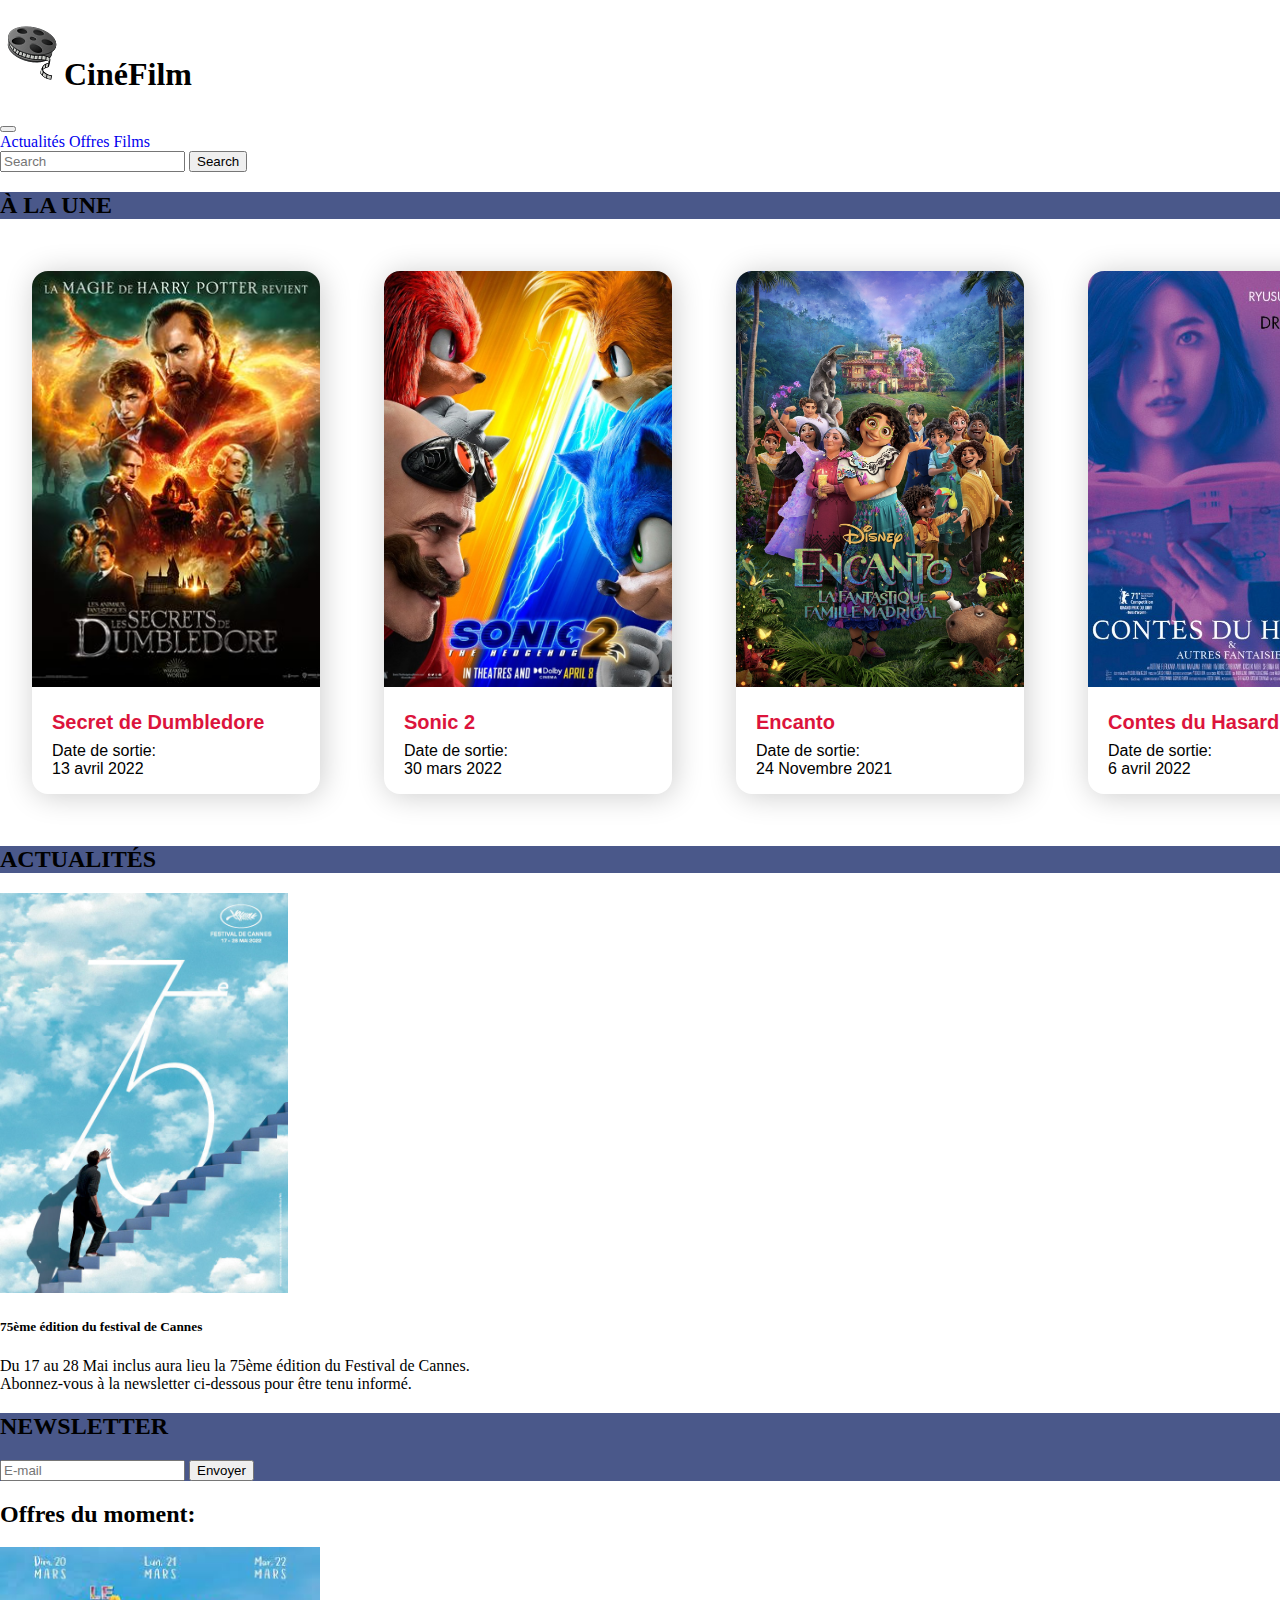
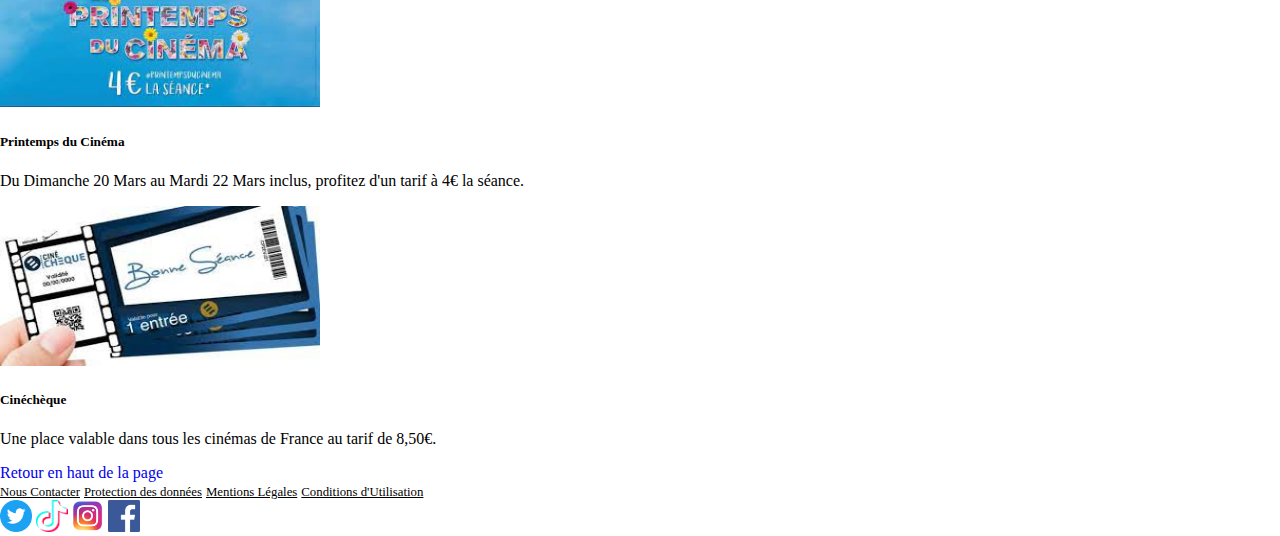
<file: index.html>
<!DOCTYPE html>
<html lang="fr">

<head>
  <meta charset="UTF-8">
  <meta http-equiv="X-UA-Compatible" content="IE=edge">
  <meta name="viewport" content="width=device-width, initial-scale=1.0">
  <title>Films</title>
  <link rel="shortcut icon" href="./assets/bobine.png">

  <link rel="stylesheet" href="https://cdn.jsdelivr.net/npm/bootstrap-icons@1.8.1/font/bootstrap-icons.css">


  <link href="https://cdn.jsdelivr.net/npm/bootstrap@5.1.3/dist/css/bootstrap.min.css" rel="stylesheet"
    integrity="sha384-1BmE4kWBq78iYhFldvKuhfTAU6auU8tT94WrHftjDbrCEXSU1oBoqyl2QvZ6jIW3" crossorigin="anonymous">

  <link rel="stylesheet" href="style.css">

</head>

<body>

  <header>
    <div class="Container bg-dark">
      <H1 class="text-center text-light pt-2 mb-0 pb-0"><img src="./assets/bobine.png"
          alt="logo du site internet">CinéFilm</H1>
    </div>
  </header>

  <!-- @@@---------------------------NAVBAR / MENU BURGER---------------------
  -----------------------------------------------------------------------------
------------------------------------------------------------------------------ -->

  <nav class="navbar navbar-expand-lg navbar-light bg-dark navbar-dark text-light">
    <div class="container-fluid">
      <button class="navbar-toggler" type="button" data-bs-toggle="collapse" data-bs-target="#navbarSupportedContent"
        aria-controls="navbarSupportedContent" aria-expanded="false" aria-label="Toggle navigation">
        <span class="navbar-toggler-icon"></span>
      </button>
      <div class="collapse navbar-collapse justify-content-around border border-dark p-1" id="navbarSupportedContent">

        <a class="nav-link active text-light fw-bold" aria-current="page" href="#actualité">Actualités</a>
        <a class="nav-link fw-bold text-light" href="#offres">Offres</a>
        <a class="nav-link fw-bold text-light" href="films.html">Films</a>
        <form class="d-flex">
          <input class="form-control me-2" type="search" placeholder="Search" aria-label="Search">
          <button class="btn btn-outline-light" type="submit">Search</button>
        </form>
      </div>
    </div>
  </nav>


  <div>
    <h2 class="text-center text-light my-5 p-4 bleu">À LA UNE</h2>

  </div>
  <div class="main">
    <ul id="autoWidth" class="container">
      <!------------------ 1card ------------------>
      <li class="item-a">
        <!-- box slider -->
        <div class="box">
          <!-- img box -->
          <div class="slide-img">
            <img src="./assets/img/secrets.jpg"
              alt="Affiche du film Les animaux Fantastiques: Les secrets de Dumbledore">
            <!-- overlay -->
            <div class="overlay">
              <!-- buy-btn -->M
              <a href="secret.html" class="buy-btn">Plus d'infos</a>
            </div>
          </div>
          <!-- detail-box -->
          <div class="detail-box">
            <!-- type -->
            <div class="type">
              <a class="secretdum" href="#">Secret de Dumbledore</a>
              <span>Date de sortie:</span>
              <div>13 avril 2022</div>
            </div>


          </div>
        </div>
      </li>

      <!------------------ 2card ------------------>
      <li class="item-b">
        <!-- box slider -->
        <div class="box">
          <!-- img box -->
          <div class="slide-img">
            <img src="./assets/img/sonic.jpg" alt="Affiche du film Sonic 2">
            <!-- overlay -->
            <div class="overlay">
              <!-- buy-btn -->
              <a href="sonic.html" class="buy-btn">Plus d'infos</a>
            </div>
          </div>
          <!-- detail-box -->
          <div class="detail-box">
            <!-- type -->
            <div class="type">
              <a href="#">Sonic 2</a>
              <span>Date de sortie:</span>
              <div>30 mars 2022</div>
            </div>

          </div>
        </div>
      </li>

      <!------------------ 3card ------------------>
      <li class="item-c">
        <!-- box slider -->
        <div class="box">
          <!-- img box -->
          <div class="slide-img">
            <img src="./assets/img/encanto.jpg" alt="Affiche du film encanto">
            <!-- overlay -->
            <div class="overlay">
              <!-- buy-btn -->
              <a href="encanto.html" class="buy-btn">Plus d'infos</a>
            </div>
          </div>
          <!-- detail-box -->
          <div class="detail-box">
            <!-- type -->
            <div class="type">
              <a href="#">Encanto</a>
              <span>Date de sortie: </span>
              <div>24 Novembre 2021</div>
            </div>
      </li>
      <!------------------ 4card ------------------>
      <li class="item-d">
        <!-- box slider -->
        <div class="box">
          <!-- img box -->
          <div class="slide-img">
            <img src="./assets/img/contes-du-hasard.jpg" alt="Affiche du film Les Contes du Hasard">
            <!-- overlay -->
            <div class="overlay">
              <!-- buy-btn -->
              <a href="contes.html" class="buy-btn">Plus d'infos</a>
            </div>
          </div>
          <!-- detail-box -->
          <div class="detail-box">
            <!-- type -->
            <div class="type">
              <a class="contesduhasard" href="#">Contes du Hasard</a>
              <span>Date de sortie:</span>
              <div>6 avril 2022</div>


            </div>
      </li>

    </ul>
  </div>








  <div class="container-fluid">
    <div class="row justify-content-center">
      <h2 class="text-center text-light m-4 p-4 bleu">ACTUALITÉS</h2>
      <div class="col-lg-3 mt-5 mb-3">
        <div id="actualité" class="card">
          <div class="card-body text-center">
            <img src="assets/img/affiche-festival-cannes-2022-truman-show.jpeg" class="card-img-top dvd"
              alt="Affiche du 75 ème Festival de Cannes">
            <h5 class="card-title mx-3">75ème édition du festival de Cannes</h5>
            <p class="card-text cannes mx-4 p-2">Du 17 au 28 Mai inclus aura lieu la 75ème édition du Festival de
              Cannes.<br>Abonnez-vous à
              la newsletter ci-dessous pour être tenu informé.</p>
          </div>
        </div>
      </div>
    </div>
  </div>

  <!-- @@@-------------------------------------NEWSLETTER---------------------------------
---------------------------------------------------------------------------------------
--------------------------------------------------------------------------------------- -->

  <div class="container-fluid my-5 p-4 bleu">
    <div class="row justify-content-center">
      <div class="col-lg-4">
        <h2 class="text-light text-center">NEWSLETTER</h2>
        <form class="d-flex">

          <input class="form-control m-2 ps-2" type="mail" placeholder="E-mail" aria-label="Search">
          <button class="btn btn-outline-light m-2" type="submit">Envoyer</button>
        </form>
      </div>
    </div>
  </div>

  <h2 class="text-center fw-bold my-5 text-decoration-underline fst-italic">Offres du moment: </h2>
  <div class="container-fluid mt-3">
    <div class="row justify-content-evenly">
      <div class="col-lg-3">
        <div id="offres" class="card">
          <div class="card-body text-center">
            <img src="assets/img/printemps.jpg" class="card-img-top size"
              alt="Image promotionnelle du Printemps-du-cinéma">
            <h5 class="card-title">Printemps du Cinéma</h5>
            <p class="card-text mx-2">Du Dimanche 20 Mars au Mardi 22 Mars inclus, profitez d'un tarif à 4€ la séance.
            </p>
          </div>
        </div>
      </div>
      <div class="col-lg-3">
        <div class="card">
          <div class="card-body text-center">
            <img src="assets/img/cinéchèque.jpg" class="card-img-top size" alt="Image promotionnelle du Cinéchèque">
            <h5 class="card-title">Cinéchèque</h5>
            <p class="card-text mx-2">Une place valable dans tous les cinémas de France au tarif de 8,50€.
            </p>
          </div>
        </div>
      </div>
    </div>
  </div>
  </div>

  <div class="row my-3 p-0 m-0">
    <a href="index.html" class="fw-bold text-center transition">Retour en haut de la page</a>
  </div>

  <footer>
    <div class="container-fluid bg-dark">
      <div class="row border-dark mt-5 p-3">
        <div class="col-lg-9 d-flex justify-content-between text-center">
          <span class="text-light p-2 footer m-1"><u>Nous Contacter</u></span>
          <span class="text-light p-2 footer m-1"><u>Protection des données</u></span>
          <span class="text-light p-2 footer m-1"><u>Mentions Légales</u></span>
          <span class="text-light p-2 footer m-1"><u>Conditions d'Utilisation</u></span>
        </div>
        <div class="col-lg-3 d-flex justify-content-end">
          <a href="https://twitter.com/allocine"><img src="assets/img/twitter.png" class="imgSize m-2"
              alt="Logo de twitter"></a>
          <a href="https://www.tiktok.com/"><img src="assets/img/tiktok.png" class="imgSize m-2"
              alt="Logo de tiktok"></a>
          <a href="https://www.instagram.com/allocine/"><img src="assets/img/insta.png" class="imgSize m-2"
              alt="Logo d'instagram"></a>
          <a href="https://www.facebook.com/allocine"><img src="assets/img/facebook.png" class="imgSize m-2"
              alt="Logo de facebook"></a>
        </div>
      </div>
    </div>
  </footer>
  <script src="https://cdn.jsdelivr.net/npm/bootstrap@5.1.3/dist/js/bootstrap.bundle.min.js"
    integrity="sha384-ka7Sk0Gln4gmtz2MlQnikT1wXgYsOg+OMhuP+IlRH9sENBO0LRn5q+8nbTov4+1p" crossorigin="anonymous">
  </script>

</body>

</html>
</file>
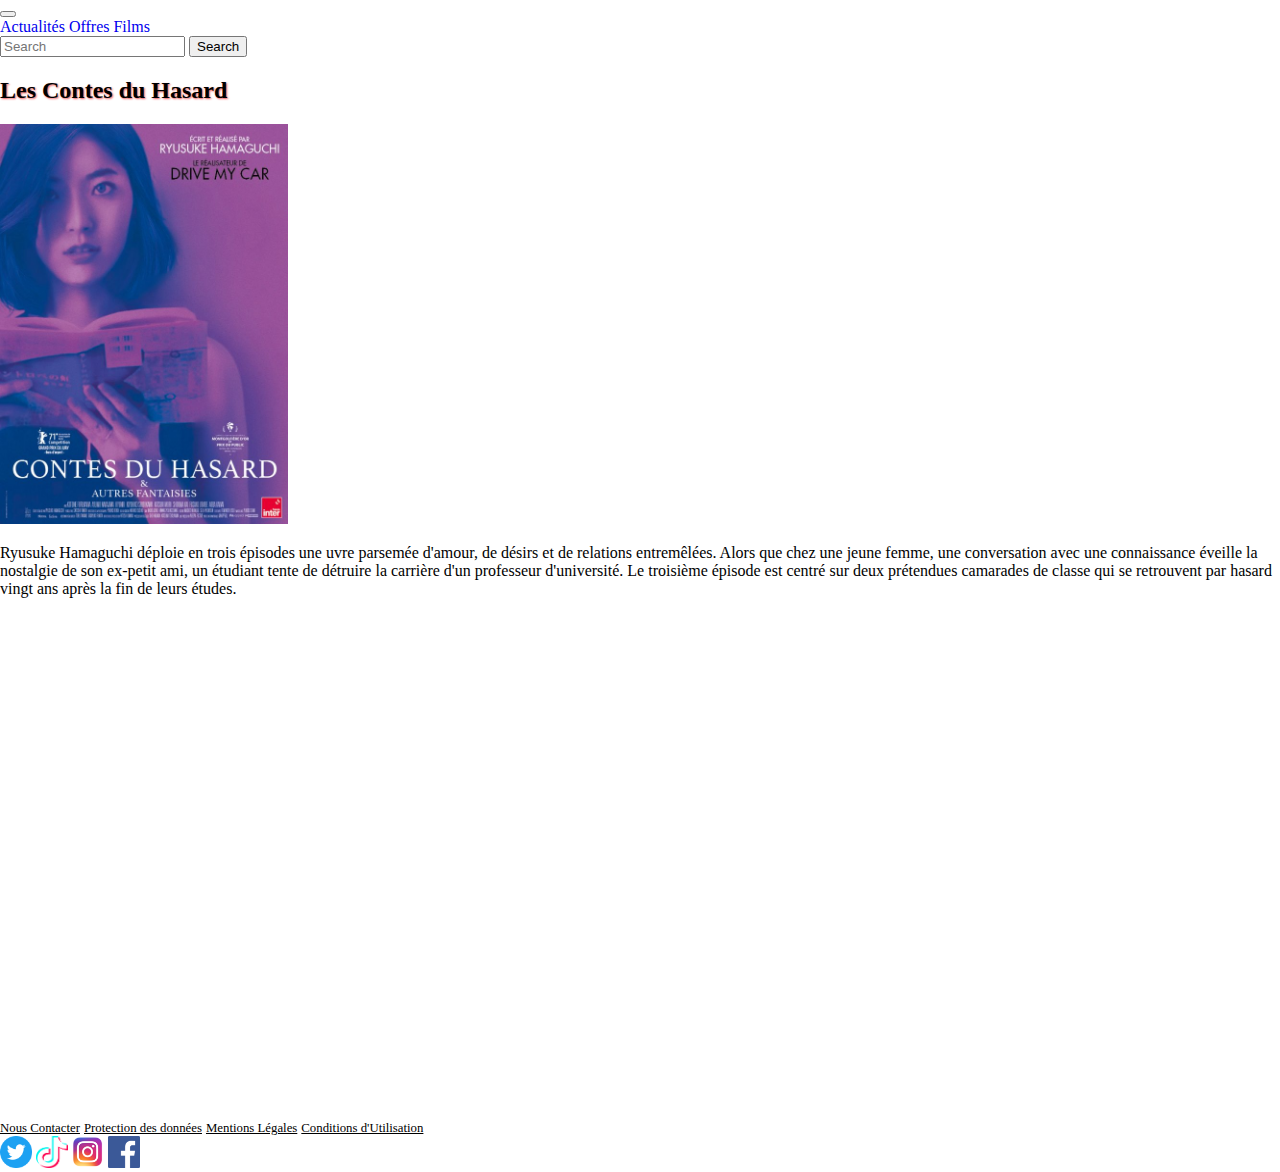
<file: contes.html>
<!DOCTYPE html>
<html lang="en">
<head>
    <meta charset="UTF-8">
    <meta http-equiv="X-UA-Compatible" content="IE=edge">
    <meta name="viewport" content="width=device-width, initial-scale=1.0">
    <title>contes du Hasard</title>
    <link rel="shortcut icon" href="./assets/bobine.png">


    <link rel="stylesheet" href="https://cdn.jsdelivr.net/npm/bootstrap-icons@1.8.1/font/bootstrap-icons.css">


    <link href="https://cdn.jsdelivr.net/npm/bootstrap@5.1.3/dist/css/bootstrap.min.css" rel="stylesheet"
        integrity="sha384-1BmE4kWBq78iYhFldvKuhfTAU6auU8tT94WrHftjDbrCEXSU1oBoqyl2QvZ6jIW3" crossorigin="anonymous">

    <link rel="stylesheet" href="style.css">

</head>
<body>
    
    <nav class="navbar navbar-expand-lg navbar-light bg-dark text-light">
        <div class="container-fluid">
            <button class="navbar-toggler bg-light" type="button" data-bs-toggle="collapse"
                data-bs-target="#navbarSupportedContent" aria-controls="navbarSupportedContent" aria-expanded="false"
                aria-label="Toggle navigation">
                <span class="navbar-toggler-icon"></span>
            </button>
            <div class="collapse navbar-collapse justify-content-around border border-dark p-1"
                id="navbarSupportedContent">

                <a class="nav-link active text-light fw-bold" aria-current="page" href="index.html">Actualités</a>
                <a class="nav-link fw-bold text-light" href="films.html">Offres</a>
                <a class="nav-link fw-bold text-light" href="films.html">Films</a>
                <form class="d-flex">
                    <input class="form-control me-2" type="search" placeholder="Search" aria-label="Search">
                    <button class="btn btn-outline-light" type="submit">Search</button>
                </form>
            </div>
        </div>
    </nav>



    <div class="row m-0 p-0">
        <div class="col text-center m-5 text-primary ombreh2">
            <h2>Les Contes du Hasard</h2>
        </div>
    </div>



    <div class="rox m-0 p-0">
        <div class="col-lg-12 text-center">
            <img src="./assets/img/contes-du-hasard.jpg" class="dvd" alt="Affiche du film Les Contes du Hasard">
        </div>
        <div class="col">
            <p class="m-5 fs-5">Ryusuke Hamaguchi déploie en trois épisodes une uvre parsemée d'amour, de désirs et de relations entremêlées. Alors que chez une jeune femme, une conversation avec une connaissance éveille la nostalgie de son ex-petit ami, un étudiant tente de détruire la carrière d'un professeur d'université. Le troisième épisode est centré sur deux prétendues camarades de classe qui se retrouvent par hasard vingt ans après la fin de leurs études.</p>
        </div>
        <div class="row m-0 p-0">
            <div class="col text-center d-flex justify-content-center">
                <div class="iframe">
                    <iframe width="560" height="315" src="https://www.youtube.com/embed/jyipw1scsto" title="YouTube video player" frameborder="0" allow="accelerometer; autoplay; clipboard-write; encrypted-media; gyroscope; picture-in-picture" allowfullscreen></iframe>
                </div>

            </div>
        </div>

    </div>



    <footer>
        <div class="container-fluid bg-dark">
          <div class="row border-dark mt-5 p-3">
            <div class="col-lg-9 d-flex justify-content-between text-center">
              <span class="text-light p-2 footer m-1"><u>Nous Contacter</u></span>
              <span class="text-light p-2 footer m-1"><u>Protection des données</u></span>
              <span class="text-light p-2 footer m-1"><u>Mentions Légales</u></span>
              <span class="text-light p-2 footer m-1"><u>Conditions d'Utilisation</u></span>
            </div>
            <div class="col-lg-3 d-flex justify-content-end">
              <a href="https://twitter.com/allocine"><img src="assets/img/twitter.png" class="imgSize m-2" alt="Logo de twitter"></a>
              <a href="https://www.tiktok.com/"><img src="assets/img/tiktok.png" class="imgSize m-2" alt="Logo de tiktok"></a>
              <a href="https://www.instagram.com/allocine/"><img src="assets/img/insta.png" class="imgSize m-2" alt="Logo d'instagram"></a>
              <a href="https://www.facebook.com/allocine"><img src="assets/img/facebook.png" class="imgSize m-2" alt="Logo de facebook"></a>
            </div>
          </div>
        </div>
      </footer>

    <script src="https://cdn.jsdelivr.net/npm/bootstrap@5.1.3/dist/js/bootstrap.bundle.min.js"
        integrity="sha384-ka7Sk0Gln4gmtz2MlQnikT1wXgYsOg+OMhuP+IlRH9sENBO0LRn5q+8nbTov4+1p" crossorigin="anonymous">
    </script>











</body>
</html>
</file>
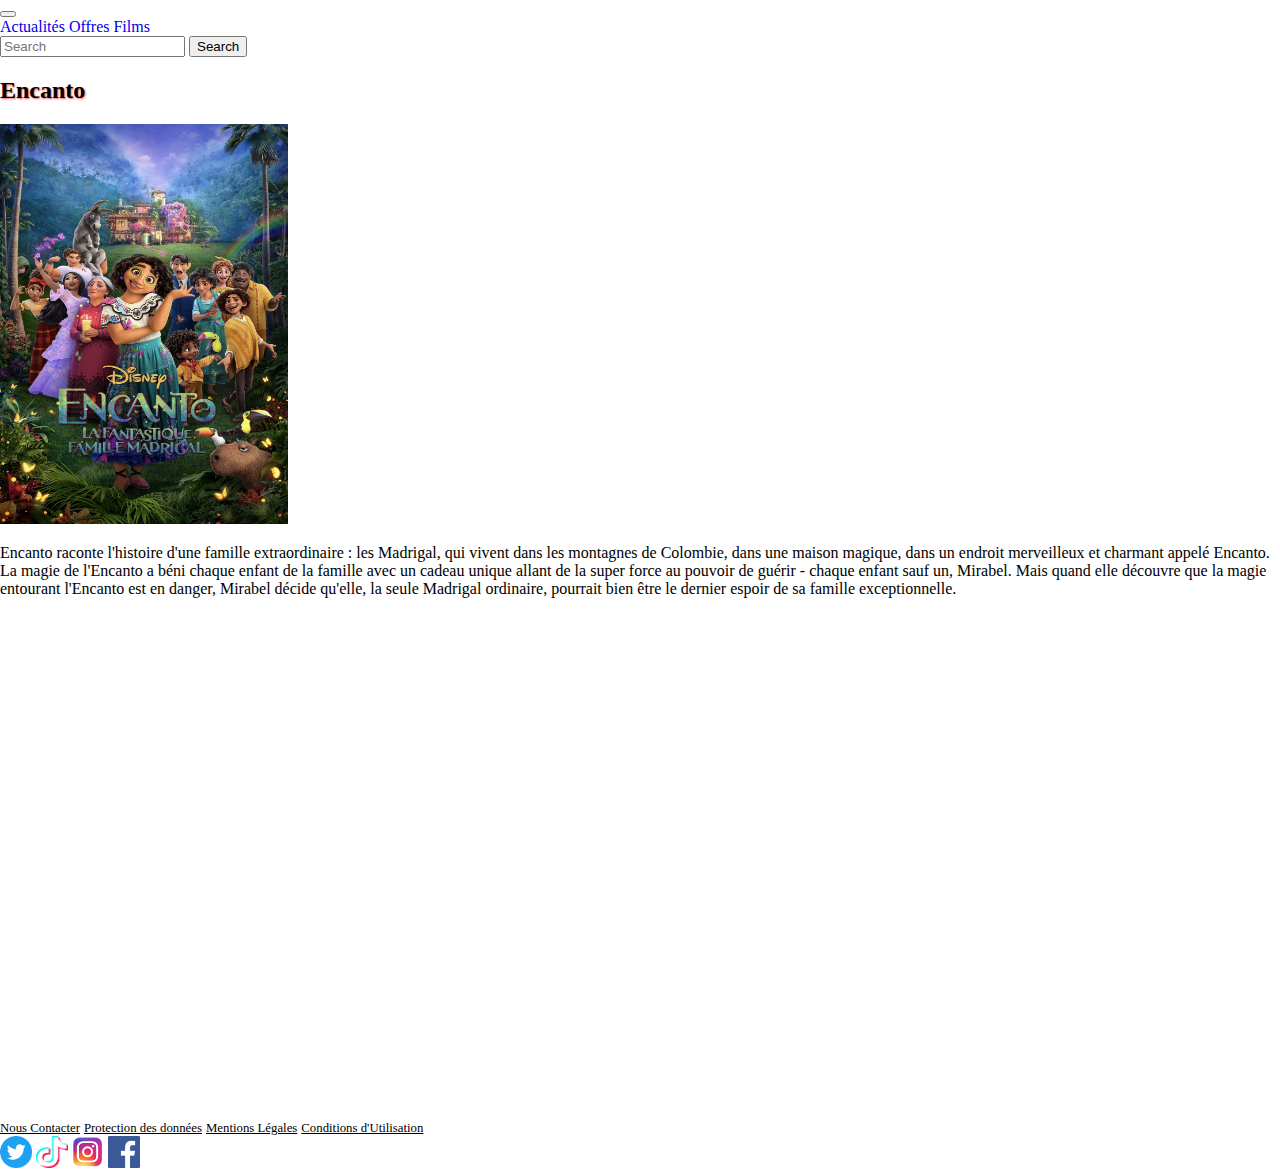
<file: encanto.html>
<!DOCTYPE html>
<html lang="en">
<head>
    <meta charset="UTF-8">
    <meta http-equiv="X-UA-Compatible" content="IE=edge">
    <meta name="viewport" content="width=device-width, initial-scale=1.0">
    <title>Encanto</title>
    <link rel="shortcut icon" href="./assets/bobine.png">


    <link rel="stylesheet" href="https://cdn.jsdelivr.net/npm/bootstrap-icons@1.8.1/font/bootstrap-icons.css">


    <link href="https://cdn.jsdelivr.net/npm/bootstrap@5.1.3/dist/css/bootstrap.min.css" rel="stylesheet"
        integrity="sha384-1BmE4kWBq78iYhFldvKuhfTAU6auU8tT94WrHftjDbrCEXSU1oBoqyl2QvZ6jIW3" crossorigin="anonymous">

    <link rel="stylesheet" href="style.css">
</head>
<body>
    <nav class="navbar navbar-expand-lg navbar-light bg-dark text-light">
        <div class="container-fluid">
            <button class="navbar-toggler bg-light" type="button" data-bs-toggle="collapse"
                data-bs-target="#navbarSupportedContent" aria-controls="navbarSupportedContent" aria-expanded="false"
                aria-label="Toggle navigation">
                <span class="navbar-toggler-icon"></span>
            </button>
            <div class="collapse navbar-collapse justify-content-around border border-dark p-1"
                id="navbarSupportedContent">

                <a class="nav-link active text-light fw-bold" aria-current="page" href="index.html">Actualités</a>
                <a class="nav-link fw-bold text-light" href="films.html">Offres</a>
                <a class="nav-link fw-bold text-light" href="films.html">Films</a>
                <form class="d-flex">
                    <input class="form-control me-2" type="search" placeholder="Search" aria-label="Search">
                    <button class="btn btn-outline-light" type="submit">Search</button>
                </form>
            </div>
        </div>
    </nav>





    <div class="row m-0 p-0">
        <div class="col text-center m-5 text-primary ombreh2">
            <h2>Encanto</h2>
        </div>
    </div>



    <div class="rox m-0 p-0">
        <div class="col-lg-12 text-center">
            <img src="./assets/img/encanto.jpg" class="dvd" alt="Affiche du film Encanto">
        </div>
        <div class="col">
            <p class="m-5 fs-5">Encanto raconte l'histoire d'une famille extraordinaire : les Madrigal, qui vivent dans les montagnes de Colombie, dans une maison magique, dans un endroit merveilleux et charmant appelé Encanto. La magie de l'Encanto a béni chaque enfant de la famille avec un cadeau unique allant de la super force au pouvoir de guérir - chaque enfant sauf un, Mirabel. Mais quand elle découvre que la magie entourant l'Encanto est en danger, Mirabel décide qu'elle, la seule Madrigal ordinaire, pourrait bien être le dernier espoir de sa famille exceptionnelle.</p>
        </div>
        <div class="row m-0 p-0">
            <div class="col text-center d-flex justify-content-center">
                <div class="iframe">
                    <iframe width="560" height="315" src="https://www.youtube.com/embed/bdH6itLQ9-0" title="YouTube video player" frameborder="0" allow="accelerometer; autoplay; clipboard-write; encrypted-media; gyroscope; picture-in-picture" allowfullscreen></iframe>
                </div>

            </div>
        </div>

    </div>



    <footer>
        <div class="container-fluid bg-dark">
          <div class="row border-dark mt-5 p-3">
            <div class="col-lg-9 d-flex justify-content-between text-center">
              <span class="text-light p-2 footer m-1"><u>Nous Contacter</u></span>
              <span class="text-light p-2 footer m-1"><u>Protection des données</u></span>
              <span class="text-light p-2 footer m-1"><u>Mentions Légales</u></span>
              <span class="text-light p-2 footer m-1"><u>Conditions d'Utilisation</u></span>
            </div>
            <div class="col-lg-3 d-flex justify-content-end">
              <a href="https://twitter.com/allocine"><img src="assets/img/twitter.png" class="imgSize m-2" alt="Logo de twitter"></a>
              <a href="https://www.tiktok.com/"><img src="assets/img/tiktok.png" class="imgSize m-2" alt="Logo de tiktok"></a>
              <a href="https://www.instagram.com/allocine/"><img src="assets/img/insta.png" class="imgSize m-2" alt="Logo d'instagram"></a>
              <a href="https://www.facebook.com/allocine"><img src="assets/img/facebook.png" class="imgSize m-2" alt="Logo de facebook"></a>
            </div>
          </div>
        </div>
      </footer>

    <script src="https://cdn.jsdelivr.net/npm/bootstrap@5.1.3/dist/js/bootstrap.bundle.min.js"
        integrity="sha384-ka7Sk0Gln4gmtz2MlQnikT1wXgYsOg+OMhuP+IlRH9sENBO0LRn5q+8nbTov4+1p" crossorigin="anonymous">
    </script>















</body>
</html>
</file>
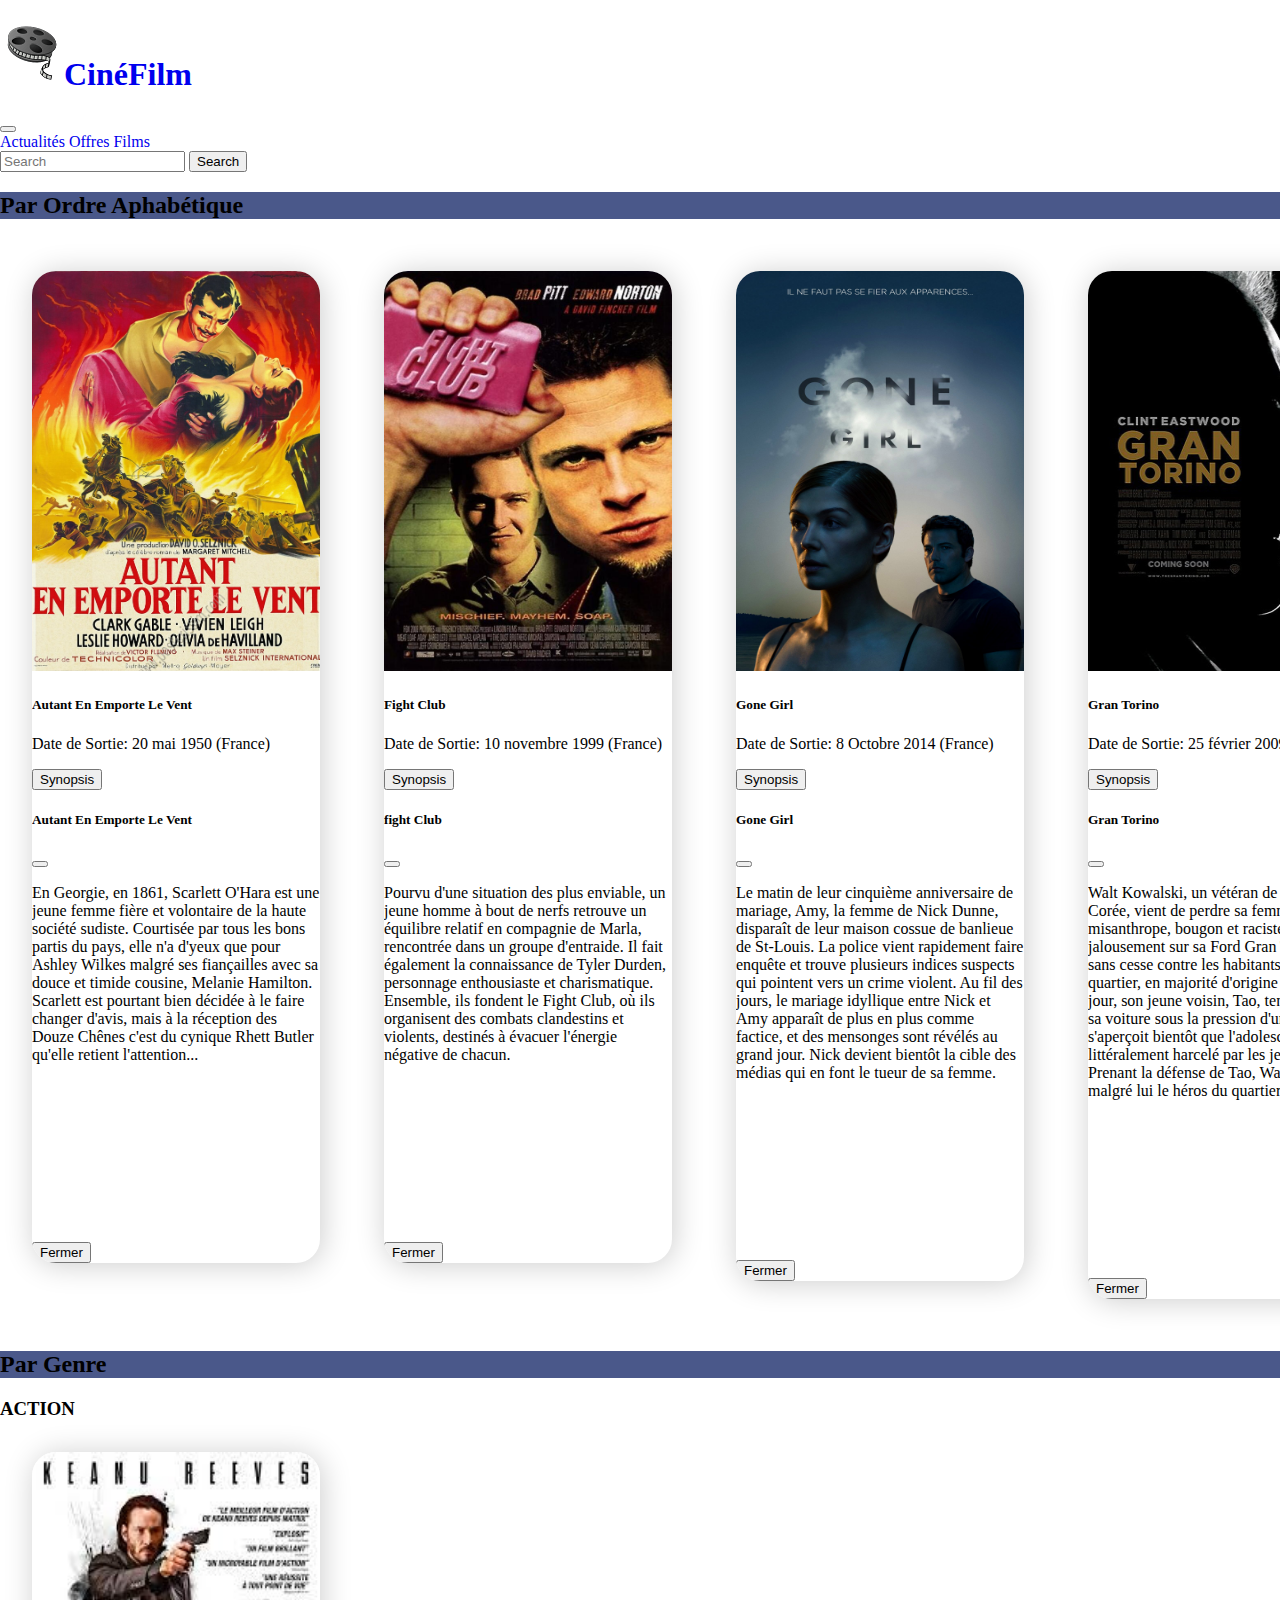
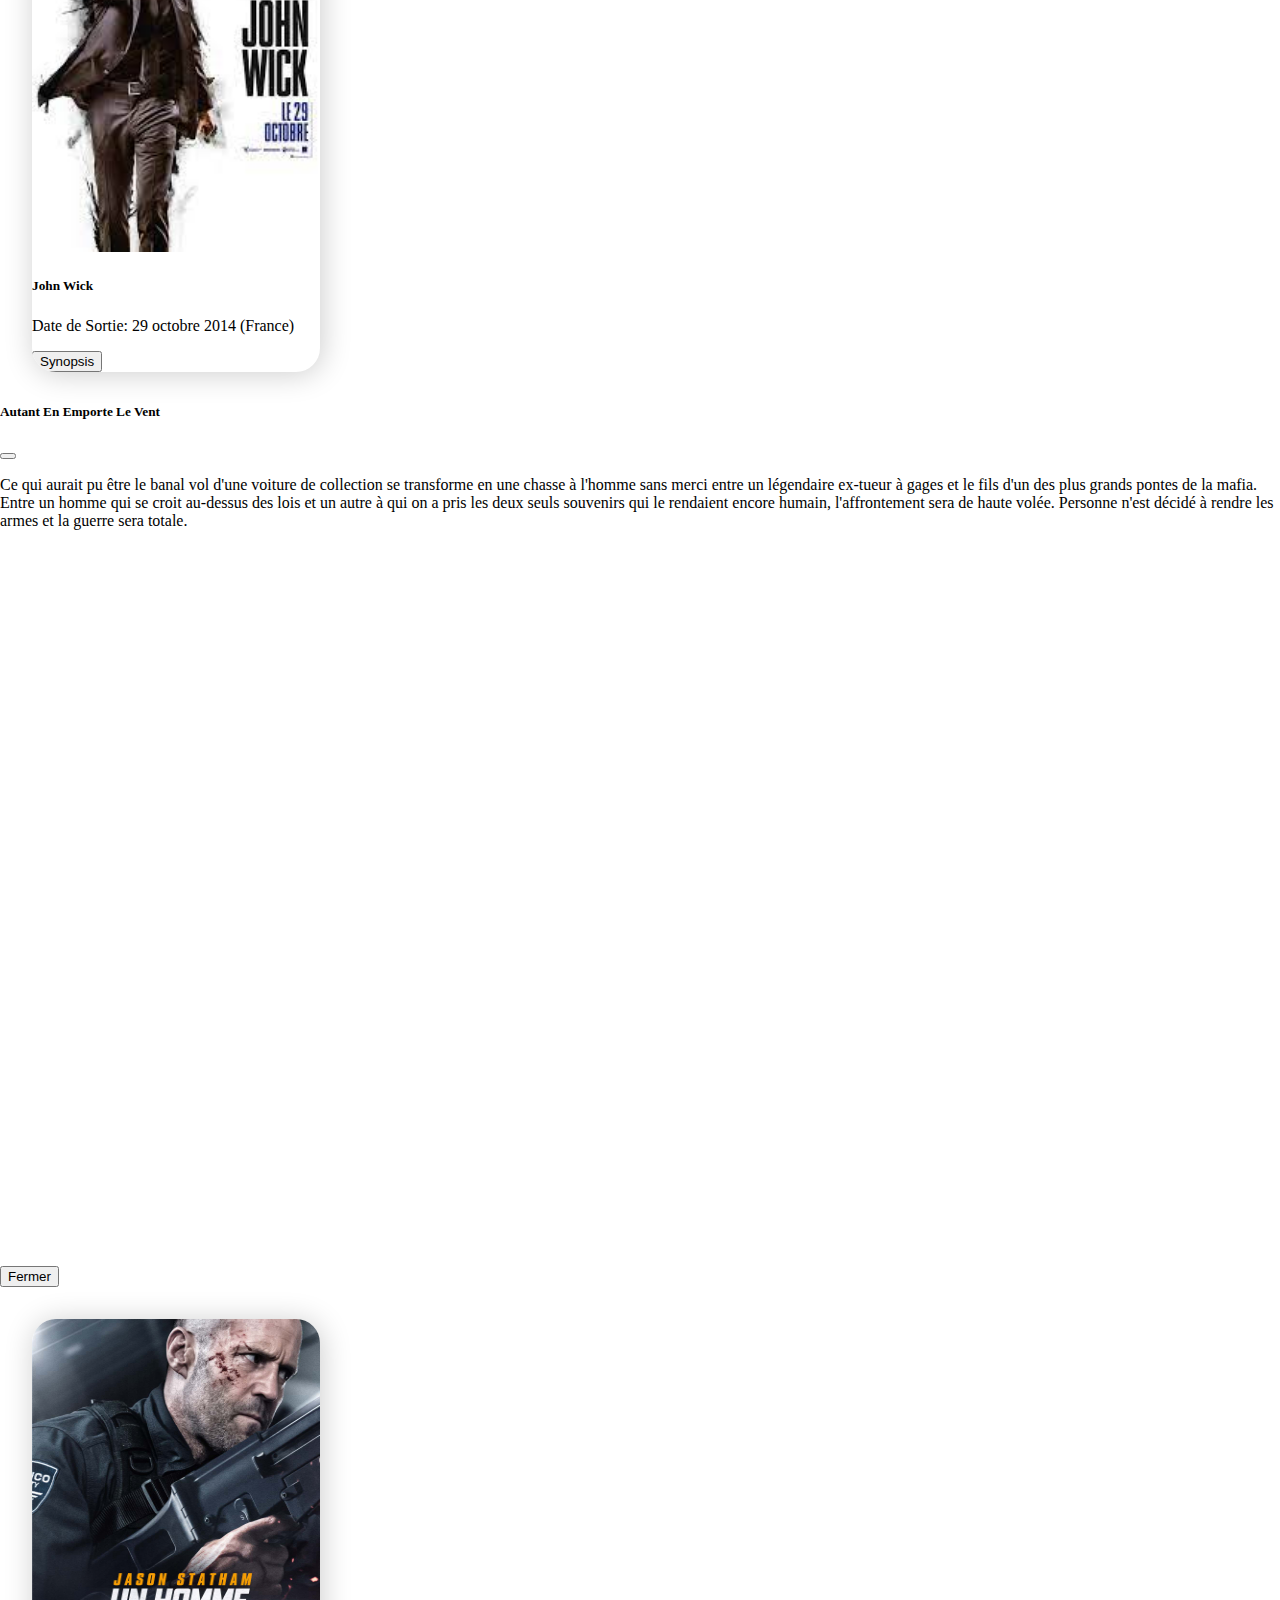
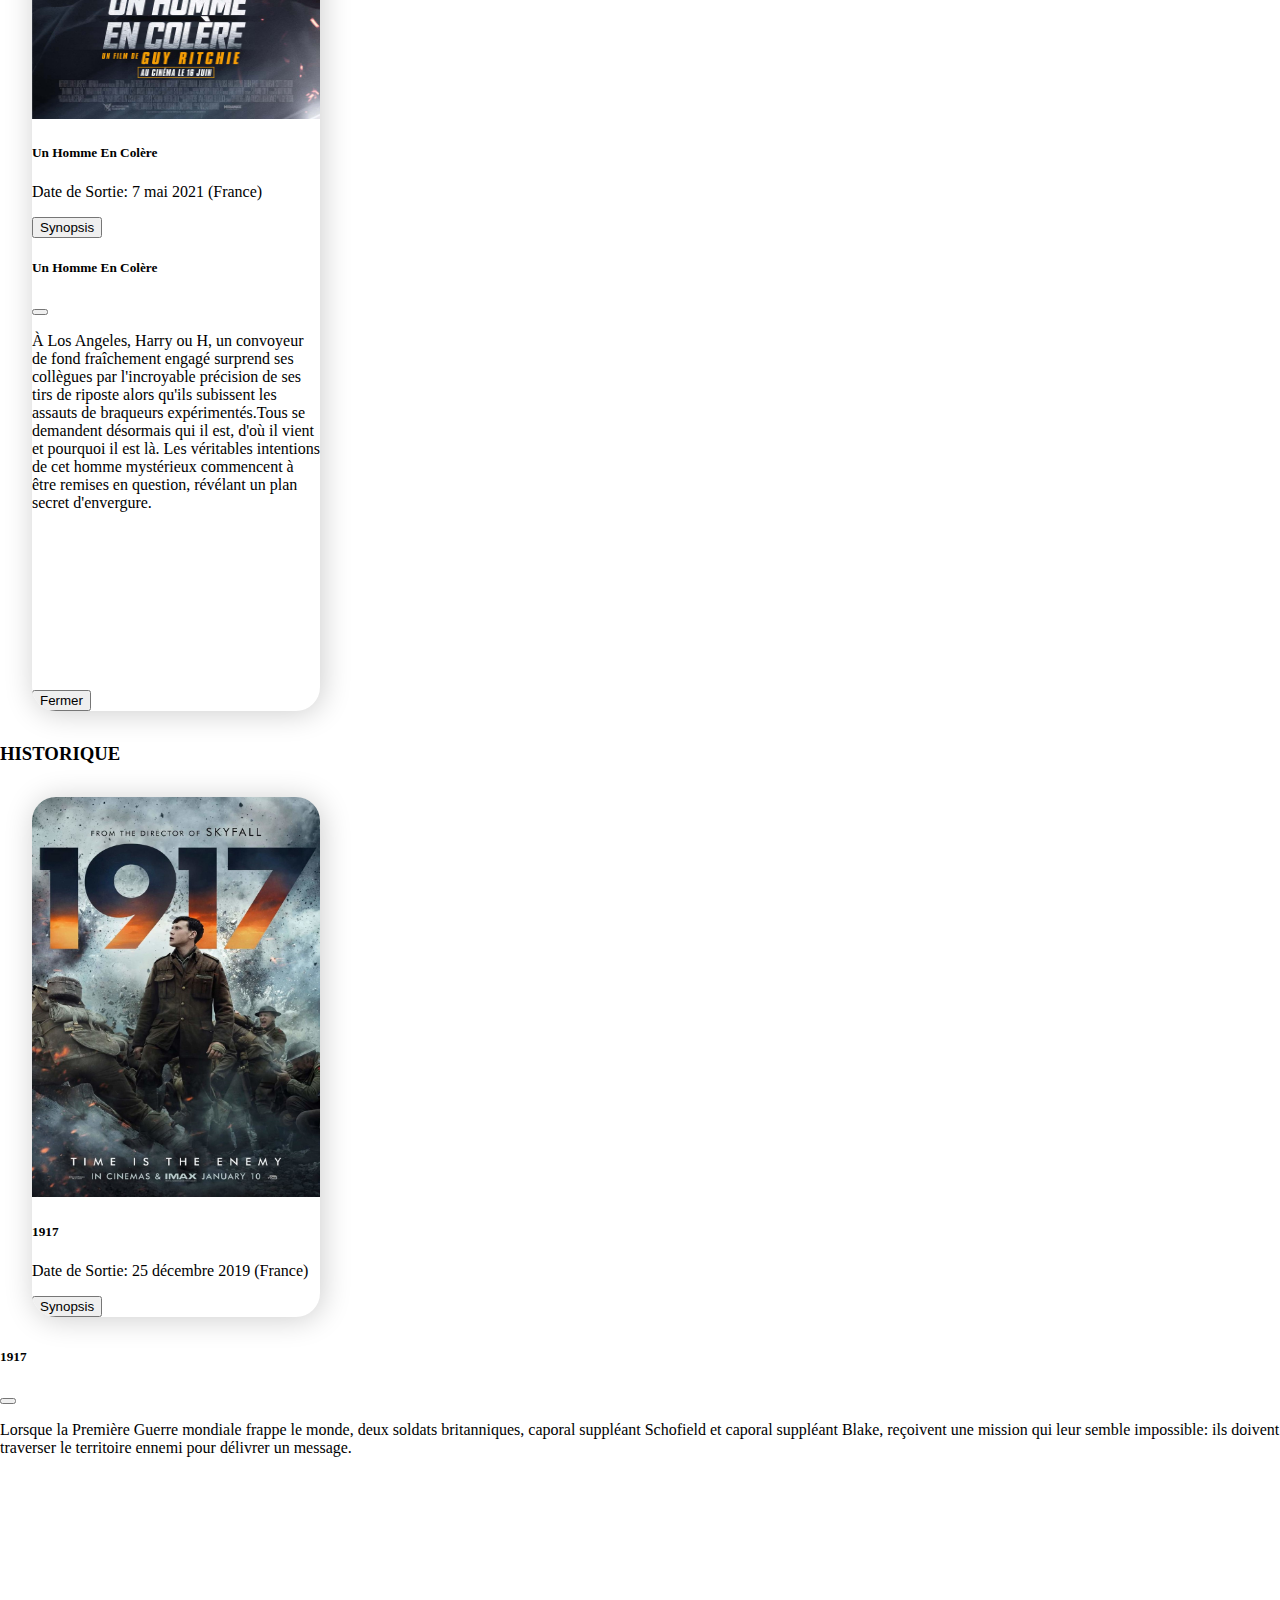
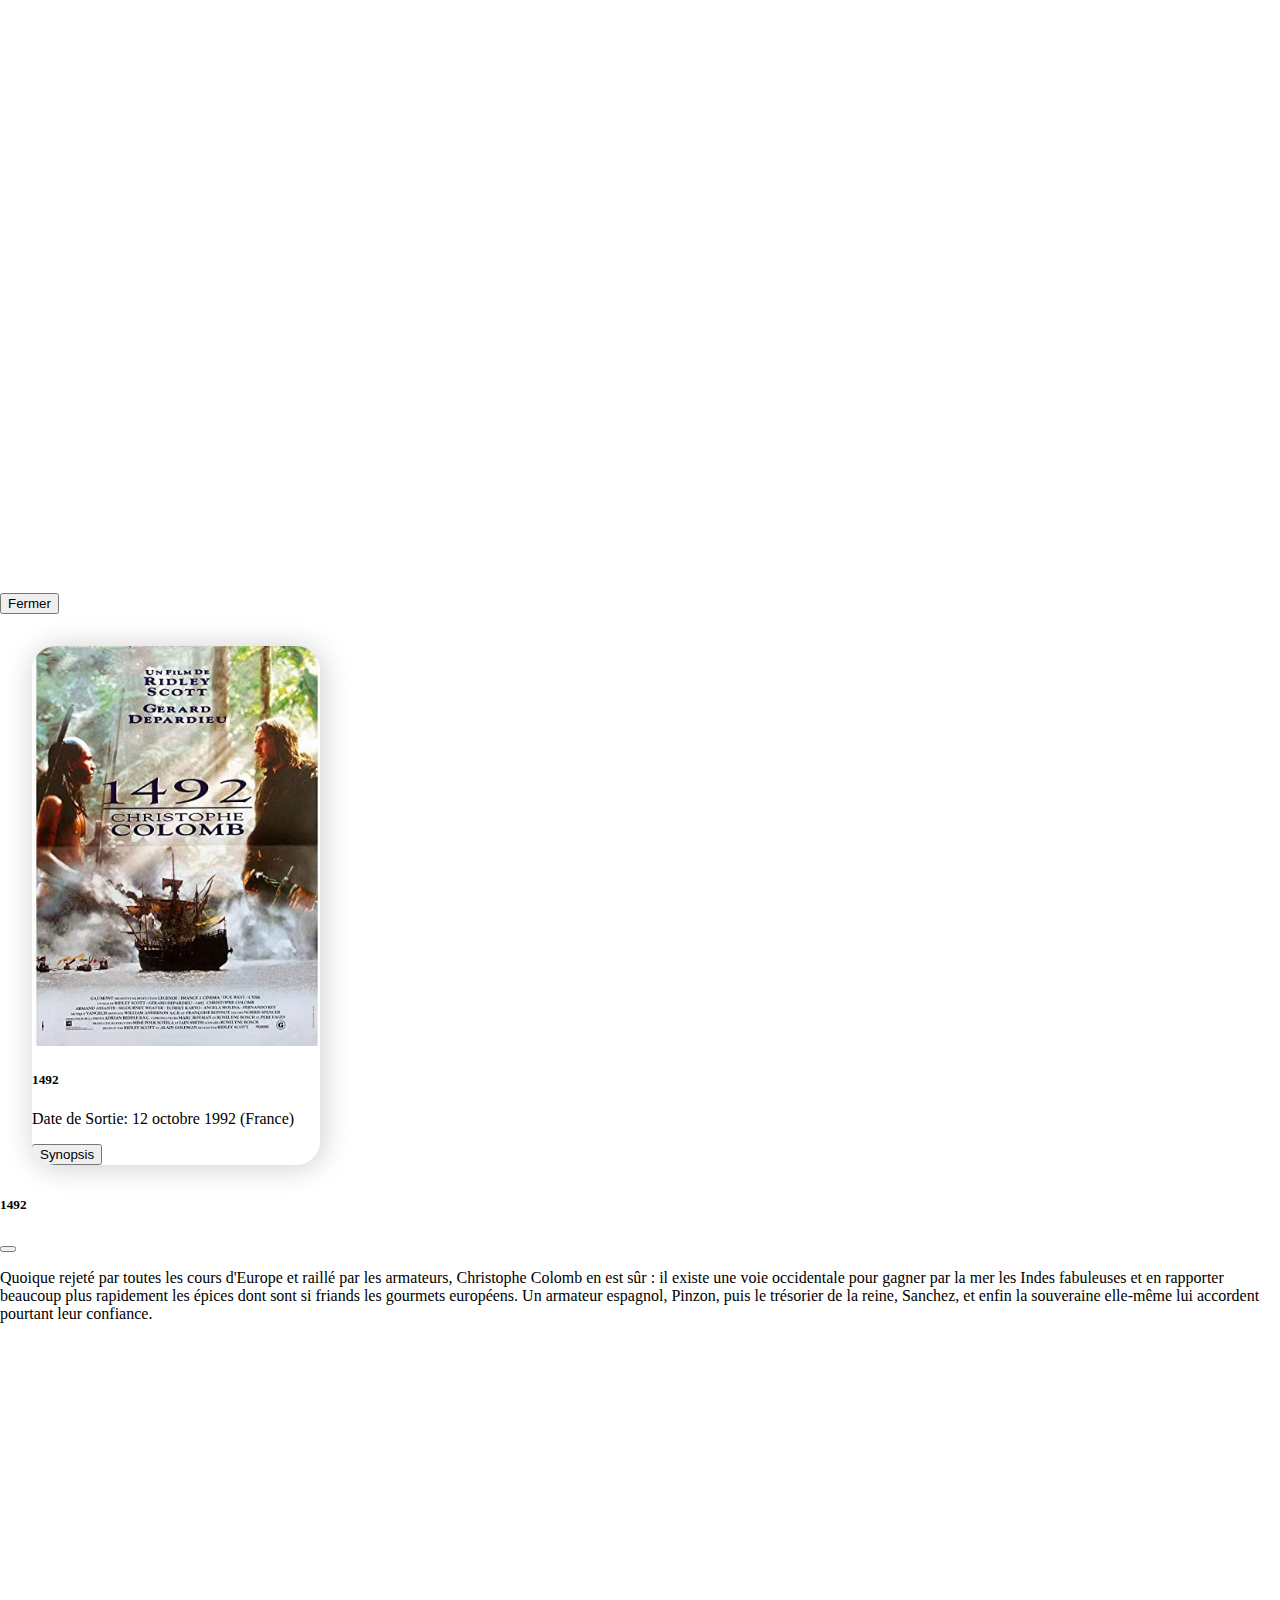
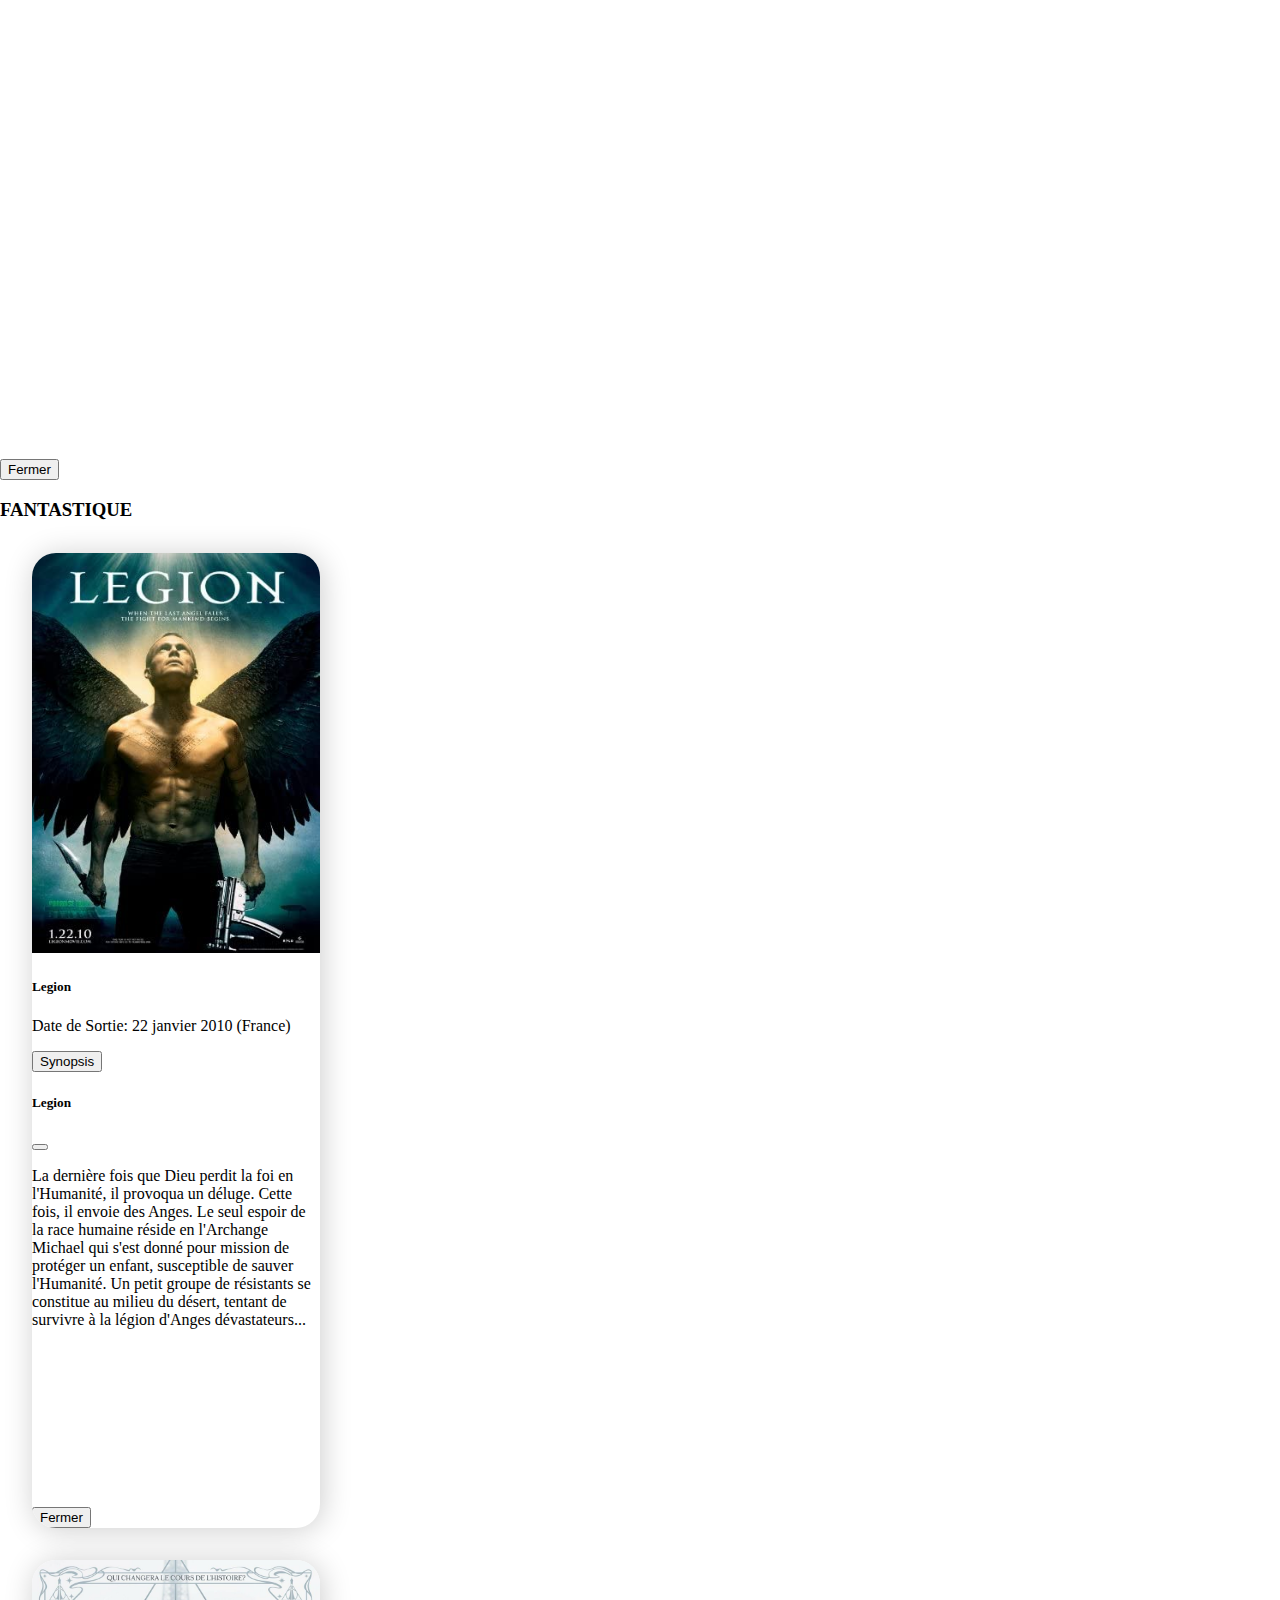
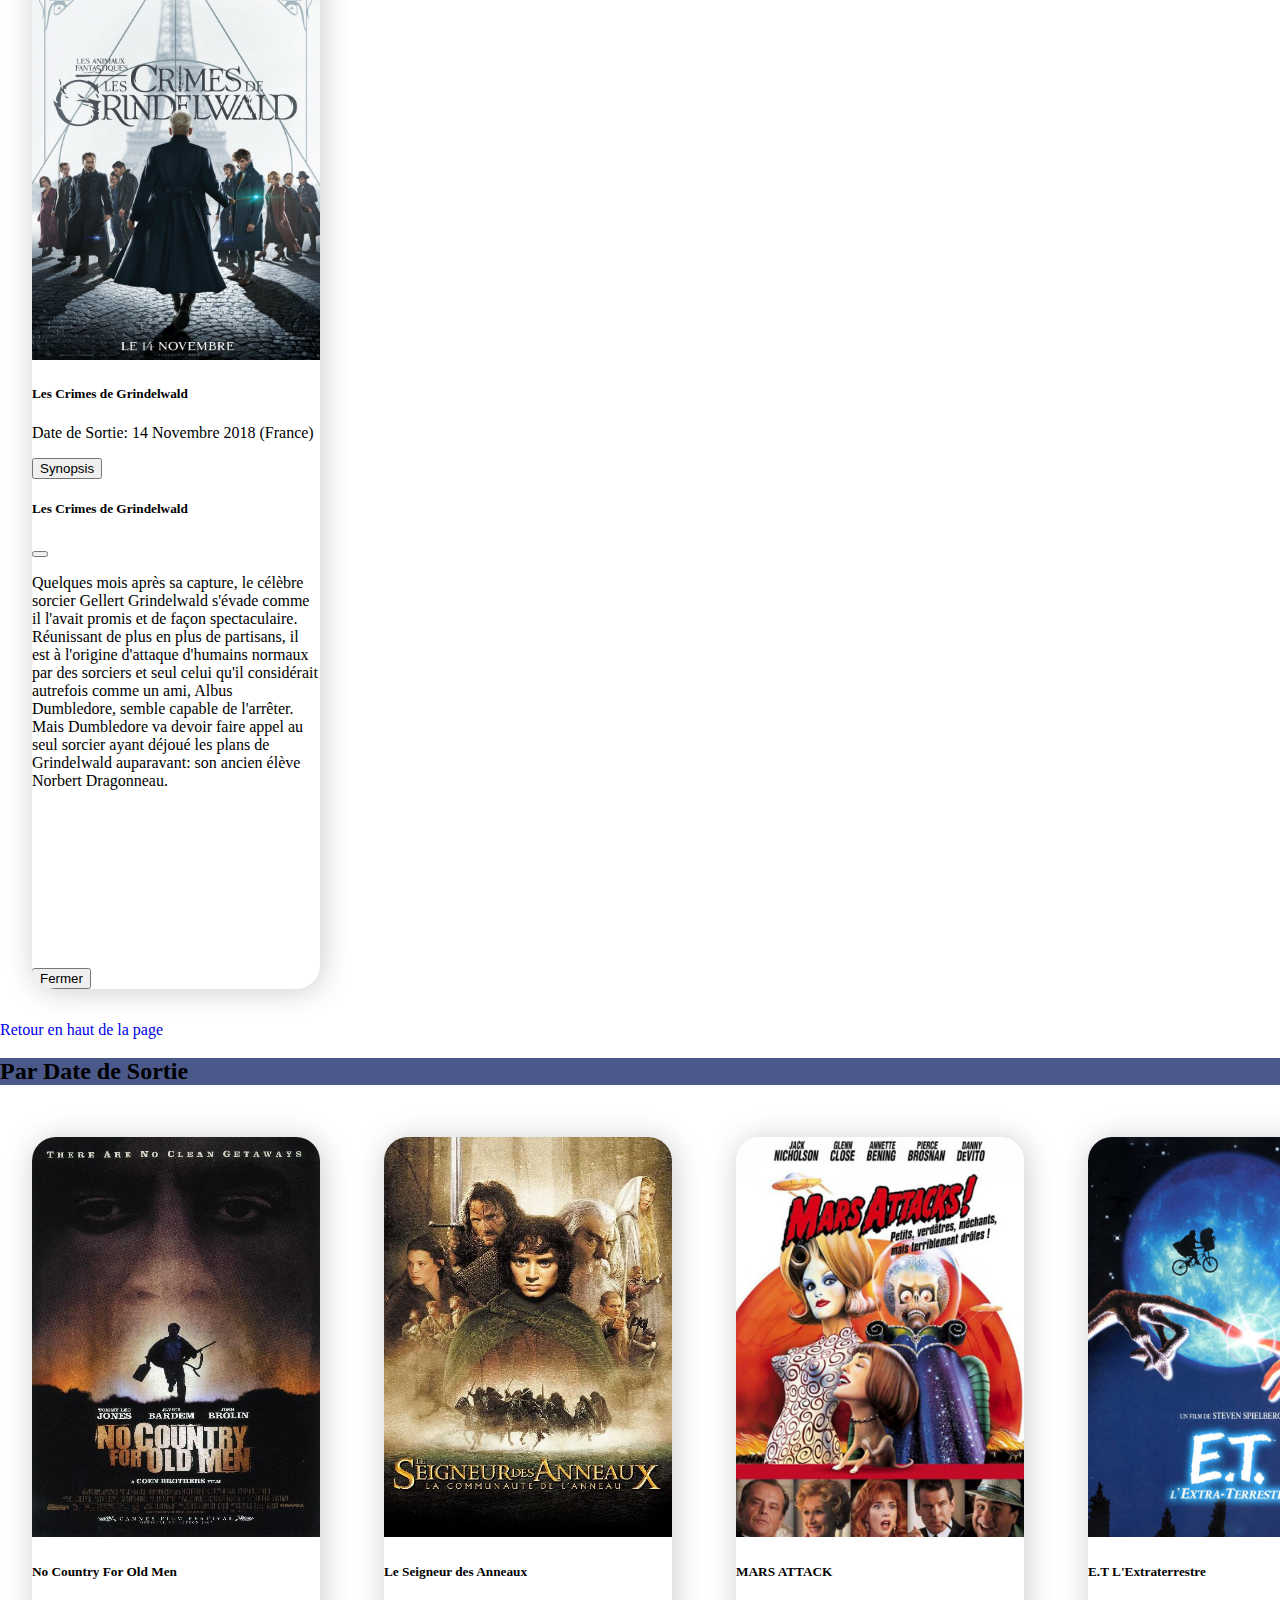
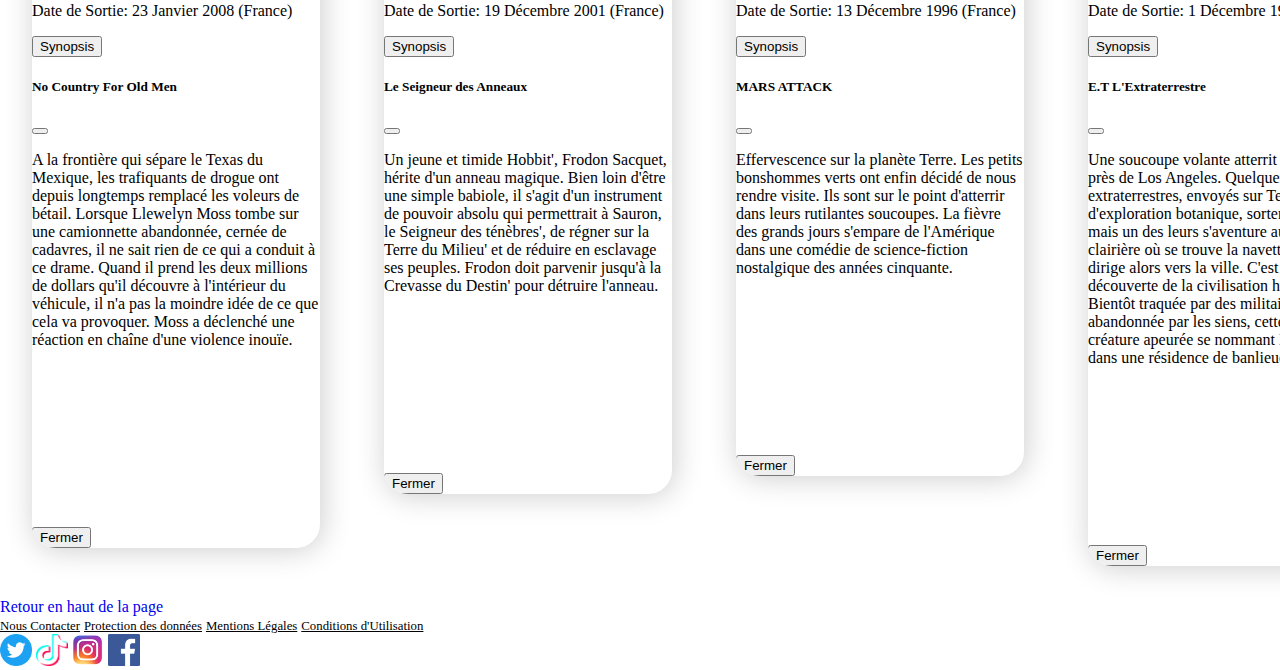
<file: films.html>
<!DOCTYPE html>
<html lang="fr">

<head>
    <meta charset="UTF-8">
    <meta http-equiv="X-UA-Compatible" content="IE=edge">
    <meta name="viewport" content="width=device-width, initial-scale=1.0">
    <title>Document</title>
    <link rel="shortcut icon" href="./assets/bobine.png">


    <link rel="stylesheet" href="https://cdn.jsdelivr.net/npm/bootstrap-icons@1.8.1/font/bootstrap-icons.css">


    <link href="https://cdn.jsdelivr.net/npm/bootstrap@5.1.3/dist/css/bootstrap.min.css" rel="stylesheet"
        integrity="sha384-1BmE4kWBq78iYhFldvKuhfTAU6auU8tT94WrHftjDbrCEXSU1oBoqyl2QvZ6jIW3" crossorigin="anonymous">

    <link rel="stylesheet" href="style.css">

</head>

<body>
    <header>
        <div class="Container bg-dark">
            <a href="index.html">
                <H1 class="text-center text-light pt-2 mb-0 pb-0"><img src="./assets/bobine.png" alt="logo du site">CinéFilm
                </H1>
            </a>

        </div>
    </header>

    <!-- @@@---------------------------NAVBAR / MENU BURGER---------------------
      -----------------------------------------------------------------------------
    ------------------------------------------------------------------------------ -->

    <nav class="navbar navbar-expand-lg navbar-light bg-dark text-light">
        <div class="container-fluid">
            <button class="navbar-toggler bg-light" type="button" data-bs-toggle="collapse"
                data-bs-target="#navbarSupportedContent" aria-controls="navbarSupportedContent" aria-expanded="false"
                aria-label="Toggle navigation">
                <span class="navbar-toggler-icon"></span>
            </button>
            <div class="collapse navbar-collapse justify-content-around border border-dark p-1"
                id="navbarSupportedContent">

                <a class="nav-link active text-light fw-bold" aria-current="page" href="index.html">Actualités</a>
                <a class="nav-link fw-bold text-light" href="index.html">Offres</a>
                <a class="nav-link fw-bold text-light" href="films.html">Films</a>
                <form class="d-flex">
                    <input class="form-control me-2" type="search" placeholder="Search" aria-label="Search">
                    <button class="btn btn-outline-light" type="submit">Search</button>
                </form>
            </div>
        </div>
    </nav>

    <div>
        <h2 class="text-center text-light my-5 p-4 bleu">Par Ordre Aphabétique</h2>

    </div>
    <!--------------------------- @@@@  Affiche de films----------------------------- -->
    <div class=" container2">

        <div class="card carte affiche " style="width: 18rem;">
            <img src="./assets/img/affiche-autant-en-emporte-le-vent.png" class="card-img-top dvd"
                alt="Affiche du film Autant en Emporte le Vent">
            <div class="card-body">
                <h5 class="card-title">Autant En Emporte Le Vent</h5>
                <p class="card-text">
                    Date de Sortie: 20 mai 1950 (France)</p>
                <!-- Button trigger modal -->
                <div class="row justify-content-center">
                    <div class="col-4 p-2">
                        <button type="button" class="btn btn-outline-danger" data-bs-toggle="modal"
                            data-bs-target="#exampleModal">
                            Synopsis
                        </button>
                    </div>
                </div>
            </div>



            <!-- Modal -->
            <div class="modal fade" id="exampleModal" tabindex="-1" aria-labelledby="exampleModalLabel"
                aria-hidden="true">
                <div class="modal-dialog modal-dialog-scrollable">
                    <div class="modal-content">
                        <div class="modal-header">
                            <h5 class="modal-title" id="exampleModalLabel">Autant En Emporte Le Vent</h5>
                            <button type="button" class="btn-close" data-bs-dismiss="modal" aria-label="Close"></button>
                        </div>
                        <div class="modal-body">
                            <p>En Georgie, en 1861, Scarlett O'Hara est une jeune femme fière et volontaire de la
                                haute
                                société sudiste. Courtisée par tous les bons partis du pays, elle n'a d'yeux que
                                pour Ashley
                                Wilkes malgré ses fiançailles avec sa douce et timide cousine, Melanie Hamilton.
                                Scarlett
                                est pourtant bien décidée à le faire changer d'avis, mais à la réception des Douze
                                Chênes
                                c'est du cynique Rhett Butler qu'elle retient l'attention...</p>

                        </div>
                        <div class="video">
                            <iframe width="500" height="315" src="https://www.youtube.com/embed/z6HU1MO0qsk"
                                title="YouTube video player" frameborder="0"
                                allow="accelerometer; autoplay; clipboard-write; encrypted-media; gyroscope; picture-in-picture"
                                allowfullscreen></iframe>
                        </div>
                        <div class="modal-footer">
                            <button type="button" class="btn-fermer btn btn-danger" data-bs-dismiss="modal"
                                aria-label="fermer">Fermer</button>
                        </div>
                    </div>
                </div>
            </div>
        </div>




        <div class="card carte affiche" style="width: 18rem;">
            <img src="./assets/img/fight_club.jpg" class="card-img-top dvd" alt="Affiche du film Fight Club">
            <div class="card-body">
                <h5 class="card-title">Fight Club</h5>
                <p class="card-text">
                    Date de Sortie: 10 novembre 1999 (France)</p>
                <!-- Button trigger modal -->
                <div class="row justify-content-center">
                    <div class="col-4
                p-2">
                        <button type="button" class="btn btn-outline-danger" data-bs-toggle="modal"
                            data-bs-target="#fightclub">
                            Synopsis
                        </button>
                    </div>
                </div>
            </div>



            <!-- Modal -->
            <div class="modal fade" id="fightclub" tabindex="-1" aria-labelledby="fightclubLabel" aria-hidden="true">
                <div class="modal-dialog">
                    <div class="modal-content">
                        <div class="modal-header">
                            <h5 class="fightclub" id="fightclubLabel">
                                fight Club
                            </h5>
                            <button type="button" class="btn-close" data-bs-dismiss="modal" aria-label="Close"></button>
                        </div>
                        <div class="modal-body">
                            <p>Pourvu d'une situation des plus enviable, un jeune homme à bout de nerfs retrouve un
                                équilibre relatif en compagnie de Marla, rencontrée dans un groupe d'entraide. Il fait
                                également la connaissance de Tyler Durden, personnage enthousiaste et charismatique.
                                Ensemble, ils fondent le Fight Club, où ils organisent des combats clandestins et
                                violents, destinés à évacuer l'énergie négative de chacun.
                            </p>

                        </div>
                        <div class="video">
                            <iframe width="560" height="315" src="https://www.youtube.com/embed/qtRKdVHc-cE"
                                title="YouTube video player" frameborder="0"
                                allow="accelerometer; autoplay; clipboard-write; encrypted-media; gyroscope; picture-in-picture"
                                allowfullscreen></iframe>
                        </div>
                        <div class="modal-footer">
                            <button type="button" class="btn-fermer btn btn-danger" data-bs-dismiss="modal"
                                aria-label="fermer">Fermer</button>
                        </div>
                    </div>
                </div>
            </div>
        </div>



        <div class="card carte affiche" style="width: 18rem;">
            <img src="./assets/img/gonegirl.jpg" class="card-img-top dvd" alt="Affiche du film Gone Girl">
            <div class="card-body">
                <h5 class="card-title">Gone Girl</h5>
                <p class="card-text">
                    Date de Sortie: 8 Octobre 2014 (France)</p>
                <!-- Button trigger modal -->
                <div class="row justify-content-center">
                    <div class="col-4
                p-2">
                        <button type="button" class="btn btn-outline-danger" data-bs-toggle="modal"
                            data-bs-target="#gonegirl">
                            Synopsis
                        </button>
                    </div>
                </div>
            </div>



            <!-- Modal -->
            <div class="modal fade" id="gonegirl" tabindex="-1" aria-labelledby="gonegirl" aria-hidden="true">
                <div class="modal-dialog modal-dialog-scrollable">
                    <div class="modal-content">
                        <div class="modal-header">
                            <h5 class="modal-title" id="exampleModalLabel">Gone Girl</h5>
                            <button type="button" class="btn-close" data-bs-dismiss="modal" aria-label="Close"></button>
                        </div>
                        <div class="modal-body">
                            <p>Le matin de leur cinquième anniversaire de mariage, Amy, la femme de Nick Dunne,
                                disparaît de leur maison cossue de banlieue de St-Louis. La police vient rapidement
                                faire enquête et trouve plusieurs indices suspects qui pointent vers un crime violent.
                                Au fil des jours, le mariage idyllique entre Nick et Amy apparaît de plus en plus comme
                                factice, et des mensonges sont révélés au grand jour. Nick devient bientôt la cible des
                                médias qui en font le tueur de sa femme.</p>

                        </div>
                        <div class="video">
                            <iframe width="560" height="315" src="https://www.youtube.com/embed/2-_-1nJf8Vg"
                                title="YouTube video player" frameborder="0"
                                allow="accelerometer; autoplay; clipboard-write; encrypted-media; gyroscope; picture-in-picture"
                                allowfullscreen></iframe>
                        </div>


                        <div class="modal-footer">
                            <button type="button" class="btn-fermer btn btn-danger" data-bs-dismiss="modal"
                                aria-label="fermer">Fermer</button>
                        </div>
                    </div>
                </div>
            </div>
        </div>


        <div class="card carte affiche" style="width: 18rem;">
            <img src="./assets/img/grantorino.jpg" class="card-img-top dvd" alt="Affiche du film Gran Torino">
            <div class="card-body">
                <h5 class="card-title">Gran Torino</h5>
                <p class="card-text">
                    Date de Sortie: 25 février 2009 (France)</p>
                <!-- Button trigger modal -->
                <div class="row justify-content-center">
                    <div class="col-4
                p-2">
                        <button type="button" class="btn btn-outline-danger" data-bs-toggle="modal"
                            data-bs-target="#grantorino">
                            Synopsis
                        </button>
                    </div>
                </div>
            </div>



            <!-- Modal -->
            <div class="modal fade" id="grantorino" tabindex="-1" aria-labelledby="grantorinol" aria-hidden="true">
                <div class="modal-dialog modal-dialog-scrollable">
                    <div class="modal-content">
                        <div class="modal-header">
                            <h5 class="modal-title" id="exampleModalLabel">Gran Torino</h5>
                            <button type="button" class="btn-close" data-bs-dismiss="modal" aria-label="Close"></button>
                        </div>
                        <div class="modal-body">
                            <p>Walt Kowalski, un vétéran de la guerre de Corée, vient de perdre sa femme. Seul,
                                misanthrope, bougon et raciste, il veille jalousement sur sa Ford Gran Torino, râlant
                                sans cesse contre les habitants de son quartier, en majorité d'origine asiatique. Un
                                jour, son jeune voisin, Tao, tente de lui voler sa voiture sous la pression d'un gang.
                                Walt s'aperçoit bientôt que l'adolescent est littéralement harcelé par les jeunes caïds.
                                Prenant la défense de Tao, Walt devient malgré lui le héros du quartier.</p>

                        </div>
                        <div class="video">
                            <iframe width="560" height="315" src="https://www.youtube.com/embed/uCYSV3iSjYo"
                                title="YouTube video player" frameborder="0"
                                allow="accelerometer; autoplay; clipboard-write; encrypted-media; gyroscope; picture-in-picture"
                                allowfullscreen></iframe>
                        </div>


                        <div class="modal-footer">
                            <button type="button" class="btn-fermer btn btn-danger" data-bs-dismiss="modal"
                                aria-label="fermer">Fermer</button>
                        </div>
                    </div>
                </div>
            </div>
        </div>

        <!-- <div class="col-lg-3 col-sm-12 d-flex justify-content-evenly"> -->
        <div class="card carte affiche" style="width: 18rem;">
            <img src="./assets/img/outofafrica.jpg" class=" dvd" alt="Affiche du film Out Of Africa">
            <div class="card-body">
                <h5 class="card-title">Out Of Africa</h5>
                <p class="card-text">
                    Date de Sortie: 26 mars 1986 (France)</p>
                <!-- Button trigger modal -->
                <div class="row justify-content-center">
                    <div class="col-4
                p-2">
                        <button type="button" class="btn btn-outline-danger" data-bs-toggle="modal"
                            data-bs-target="#outofafrica">
                            Synopsis
                        </button>
                    </div>
                </div>
            </div>



            <!-- Modal -->
            <div class="modal fade" id="outofafrica" tabindex="-1" aria-labelledby="outofafrica" aria-hidden="true">
                <div class="modal-dialog modal-dialog-scrollable">
                    <div class="modal-content">
                        <div class="modal-header">
                            <h5 class="modal-title" id="exampleModalLabel">Out Of Africa</h5>
                            <button type="button" class="btn-close" data-bs-dismiss="modal" aria-label="Close"></button>
                        </div>
                        <div class="modal-body">
                            <p>Après une déception amoureuse, la jeune Danoise Karen décide de se marier et de
                                s'embarquer pour l'Afrique. Vite délaissée par un mari volage, elle se consacre à la
                                culture des caféiers et fait figure de pionnière. Son amitié pour l'aventurier Denys se
                                transformera en amour mais elle ne saura pas retenir cet homme épris de liberté. Out of
                                Africa est la sixième des sept collaborations entre Sydney Pollack et Robert Redford.
                            </p>

                        </div>
                        <div class="video">
                            <iframe width="560" height="315" src="https://www.youtube.com/embed/2EW2kNCmZZ0"
                                title="YouTube video player" frameborder="0"
                                allow="accelerometer; autoplay; clipboard-write; encrypted-media; gyroscope; picture-in-picture"
                                allowfullscreen></iframe>

                        </div>
                        <div class="modal-footer">
                            <button type="button" class="btn-fermer btn btn-danger" data-bs-dismiss="modal"
                                aria-label="fermer">Fermer</button>
                        </div>
                    </div>
                </div>
            </div>
        </div>
    </div>




    <!-- -------------@@@@@---Affiche par Genre---@@@@@--------------------------------------- -->



    <div>
        <h2 class="text-center text-light my-5 p-4 bleu">Par Genre</h2>
    </div>
    <h3 class="fw-bolder d-flex justify-content-center m-5 p fs-5">ACTION</h3>
    <div class="row m-0 p-0">
        <div class="col-lg-6 col-sm-12 d-flex justify-content-evenly  m-0 p-0">
            <div class="card carte affiche " style="width: 18rem;">
                <img src="./assets/img/JohnWick.jpg" class="card-img-top dvd"
                    alt="Affiche du film John Wick">
                <div class="card-body">
                    <h5 class="card-title">John Wick</h5>
                    <p class="card-text">
                        Date de Sortie: 29 octobre 2014 (France)</p>
                    <!-- Button trigger modal -->
                    <div class="row justify-content-center">
                        <div class="col-4 p-2">
                            <button type="button" class="btn btn-outline-danger" data-bs-toggle="modal"
                                data-bs-target="#john">
                                Synopsis
                            </button>
                        </div>
                    </div>
                </div>
            </div>


            <!-- Modal -->
            <div class="modal fade" id="john" tabindex="-1" aria-labelledby="john"
                aria-hidden="true">
                <div class="modal-dialog modal-dialog-scrollable">
                    <div class="modal-content">
                        <div class="modal-header">
                            <h5 class="modal-title" id="john">Autant En Emporte Le Vent</h5>
                            <button type="button" class="btn-close" data-bs-dismiss="modal" aria-label="Close"></button>
                        </div>
                        <div class="modal-body">
                            <p>Ce qui aurait pu être le banal vol d'une voiture de collection se transforme en une chasse à l'homme sans merci entre un légendaire ex-tueur à gages et le fils d'un des plus grands pontes de la mafia. Entre un homme qui se croit au-dessus des lois et un autre à qui on a pris les deux seuls souvenirs qui le rendaient encore humain, l'affrontement sera de haute volée. Personne n'est décidé à rendre les armes et la guerre sera totale.</p>

                        </div>
                        <div class="video">
                            <iframe width="560" height="315" src="https://www.youtube.com/embed/pWK5crMuhHY" title="YouTube video player" frameborder="0" allow="accelerometer; autoplay; clipboard-write; encrypted-media; gyroscope; picture-in-picture" allowfullscreen></iframe> 
                        </div>


                        <div class="modal-footer">
                            <button type="button" class="btn-fermer btn btn-danger" data-bs-dismiss="modal"
                                aria-label="fermer">Fermer</button>
                        </div>
                    </div>
                </div>
            </div>
        </div>



        <div class="col-lg-6 col-sm-12 d-flex justify-content-evenly  m-0 p-0">
            <div class="card carte affiche" style="width: 18rem;">
                <img src="./assets/img/Unhommeencolere.jpg" class="card-img-top dvd"
                    alt="Affiche du film Un Homme en Colere">
                <div class="card-body">
                    <h5 class="card-title">Un Homme En Colère</h5>
                    <p class="card-text">
                        Date de Sortie: 7 mai 2021 (France)</p>
                    <!-- Button trigger modal -->
                    <div class="row justify-content-center">
                        <div class="col-4
                p-2">
                            <button type="button" class="btn btn-outline-danger" data-bs-toggle="modal"
                                data-bs-target="#colere">
                                Synopsis
                            </button>
                        </div>
                    </div>
                </div>



                <!-- Modal -->
                <div class="modal fade" id="colere" tabindex="-1" aria-labelledby="colere"
                    aria-hidden="true">
                    <div class="modal-dialog modal-dialog-scrollable">
                        <div class="modal-content">
                            <div class="modal-header">
                                <h5 class="modal-title" id="colere">Un Homme En Colère</h5>
                                <button type="button" class="btn-close" data-bs-dismiss="modal"
                                    aria-label="Close"></button>
                            </div>
                            <div class="modal-body">
                                <p>À Los Angeles, Harry ou H, un convoyeur de fond fraîchement engagé surprend ses collègues par l'incroyable précision de ses tirs de riposte alors qu'ils subissent les assauts de braqueurs expérimentés.Tous se demandent désormais qui il est, d'où il vient et pourquoi il est là. Les véritables intentions de cet homme mystérieux commencent à être remises en question, révélant un plan secret d'envergure.</p>

                            </div>
                            <div class="video">
                                <iframe width="560" height="315" src="https://www.youtube.com/embed/Zk2dnNQaXBw" title="YouTube video player" frameborder="0" allow="accelerometer; autoplay; clipboard-write; encrypted-media; gyroscope; picture-in-picture" allowfullscreen></iframe> 

                            </div>


                            <div class="modal-footer">
                                <button type="button" class="btn-fermer btn btn-danger" data-bs-dismiss="modal"
                                    aria-label="fermer">Fermer</button>
                            </div>
                        </div>
                    </div>
                </div>
            </div>

        </div>
    </div>

    <h3 class="fw-bolder d-flex justify-content-center m-5 p-4 fs-5">HISTORIQUE</h3>

    <div class="row m-0 p-0">
        <div class="col-lg-6 col-sm-12 d-flex justify-content-evenly m-0 p-0">

            <div class="card carte affiche" style="width: 18rem;">
                <img src="./assets/img/1917.jpg" class=" dvd" alt="Affiche du film 1917">
                <div class="card-body">
                    <h5 class="card-title">1917</h5>
                    <p class="card-text">
                        Date de Sortie: 25 décembre 2019 (France)</p>
                    <!-- Button trigger modal -->
                    <div class="row justify-content-center">
                        <div class="col-4
                p-2">
                            <button type="button" class="btn btn-outline-danger" data-bs-toggle="modal"
                                data-bs-target="#guerre">
                                Synopsis
                            </button>
                        </div>
                    </div>
                </div>
            </div>
        </div>

        <!-- Modal -->
        <div class="modal fade" id="guerre" tabindex="-1" aria-labelledby="guerre" aria-hidden="true">
            <div class="modal-dialog modal-dialog-scrollable">
                <div class="modal-content">
                    <div class="modal-header">
                        <h5 class="modal-title" id="guerre">1917</h5>
                        <button type="button" class="btn-close" data-bs-dismiss="modal" aria-label="Close"></button>
                    </div>
                    <div class="modal-body">
                        <p>Lorsque la Première Guerre mondiale frappe le monde, deux soldats britanniques, caporal suppléant Schofield et caporal suppléant Blake, reçoivent une mission qui leur semble impossible: ils doivent traverser le territoire ennemi pour délivrer un message.</p>

                    </div>
                    <div class="video">
                        <iframe width="560" height="315" src="https://www.youtube.com/embed/YqNYrYUiMfg" title="YouTube video player" frameborder="0" allow="accelerometer; autoplay; clipboard-write; encrypted-media; gyroscope; picture-in-picture" allowfullscreen></iframe> 

                    </div>


                    <div class="modal-footer">
                        <button type="button" class="btn-fermer btn btn-danger" data-bs-dismiss="modal"
                            aria-label="fermer">Fermer</button>
                    </div>
                </div>
            </div>
        </div>


        <div class="col-lg-6 col-sm-12 d-flex justify-content-evenly m-0 p-0">
            <div class="card carte affiche" style="width: 18rem;">
                <img src="./assets/img/1492.jpg" class="card-img-top dvd"
                    alt="Affiche du film 1492">
                <div class="card-body">
                    <h5 class="card-title">1492</h5>
                    <p class="card-text">
                        Date de Sortie: 12 octobre 1992 (France)</p>
                    <!-- Button trigger modal -->
                    <div class="row justify-content-center">
                        <div class="col-4
                p-2">
                            <button type="button" class="btn btn-outline-danger" data-bs-toggle="modal"
                                data-bs-target="#amerique">
                                Synopsis
                            </button>
                        </div>
                    </div>
                </div>
            </div>
        </div>

        <!-- Modal -->
        <div class="modal fade" id="amerique" tabindex="-1" aria-labelledby="amerique" aria-hidden="true">
            <div class="modal-dialog modal-dialog-scrollable">
                <div class="modal-content">
                    <div class="modal-header">
                        <h5 class="modal-title" id="amerique">1492</h5>
                        <button type="button" class="btn-close" data-bs-dismiss="modal" aria-label="Close"></button>
                    </div>
                    <div class="modal-body">
                        <p>Quoique rejeté par toutes les cours d'Europe et raillé par les armateurs, Christophe Colomb en est sûr : il existe une voie occidentale pour gagner par la mer les Indes fabuleuses et en rapporter beaucoup plus rapidement les épices dont sont si friands les gourmets européens. Un armateur espagnol, Pinzon, puis le trésorier de la reine, Sanchez, et enfin la souveraine elle-même lui accordent pourtant leur confiance.</p>

                    </div>
                    <div class="video">
                        <iframe width="560" height="315" src="https://www.youtube.com/embed/AnZ3F7Jy3I8" title="YouTube video player" frameborder="0" allow="accelerometer; autoplay; clipboard-write; encrypted-media; gyroscope; picture-in-picture" allowfullscreen></iframe>
                    </div>


                    <div class="modal-footer">
                        <button type="button" class="btn-fermer btn btn-danger" data-bs-dismiss="modal"
                            aria-label="fermer">Fermer</button>
                    </div>
                </div>
            </div>
        </div>
    </div>

    <h3 class="fw-bolder d-flex justify-content-center m-3 p-3 fs-5">FANTASTIQUE</h3>


    <div class="row m-0 p-0">
        <div class="col-lg-6 col-sm-12 d-flex justify-content-evenly m-0 p-0">
            <div class="card carte affiche" style="width: 18rem;">
                <img src="./assets/img/Legion.jpg" class="card-img-top dvd"
                    alt="Affiche du film Legion">
                <div class="card-body">
                    <h5 class="card-title">Legion</h5>
                    <p class="card-text">
                        Date de Sortie: 22 janvier 2010 (France)</p>
                    <!-- Button trigger modal -->
                    <div class="row justify-content-center">
                        <div class="col-4
                p-2">
                            <button type="button" class="btn btn-outline-danger" data-bs-toggle="modal"
                                data-bs-target="#legion">
                                Synopsis
                            </button>
                        </div>
                    </div>
                </div>



                <!-- Modal -->
                <div class="modal fade" id="legion" tabindex="-1" aria-labelledby="legion"
                    aria-hidden="true">
                    <div class="modal-dialog modal-dialog-scrollable">
                        <div class="modal-content">
                            <div class="modal-header">
                                <h5 class="modal-title" id="exampleModalLabel">Legion</h5>
                                <button type="button" class="btn-close" data-bs-dismiss="modal"
                                    aria-label="Close"></button>
                            </div>
                            <div class="modal-body">
                                <p>La dernière fois que Dieu perdit la foi en l'Humanité, il provoqua un déluge. Cette fois, il envoie des Anges. Le seul espoir de la race humaine réside en l'Archange Michael qui s'est donné pour mission de protéger un enfant, susceptible de sauver l'Humanité. Un petit groupe de résistants se constitue au milieu du désert, tentant de survivre à la légion d'Anges dévastateurs...</p>

                            </div>
                            <div class="video">
                                <iframe width="560" height="315" src="https://www.youtube.com/embed/jtmRszgcl4w" title="YouTube video player" frameborder="0" allow="accelerometer; autoplay; clipboard-write; encrypted-media; gyroscope; picture-in-picture" allowfullscreen></iframe>
                            </div>
                            <div class="modal-footer">
                                <button type="button" class="btn-fermer btn btn-danger" data-bs-dismiss="modal"
                                    aria-label="fermer">Fermer</button>
                            </div>
                        </div>
                    </div>
                </div>
            </div>
        </div>




        <div class="col-lg-6 col-sm-12 d-flex justify-content-evenly m-0 p-0">
            <div class="card carte affiche" style="width: 18rem;">
                <img src="./assets/img/lescrimesdegrindelwald.jpg" class="card-img-top dvd"
                    alt="Affiche du Film Les Animaux Fantastiques: Les Crimes de Grindelwald">
                <div class="card-body">
                    <h5 class="card-title">Les Crimes de Grindelwald</h5>
                    <p class="card-text">
                        Date de Sortie: 14 Novembre 2018 (France)</p>
                    <!-- Button trigger modal -->
                    <div class="row justify-content-center">
                        <div class="col-4
                p-2">
                            <button type="button" class="btn btn-outline-danger" data-bs-toggle="modal"
                                data-bs-target="#crimes">
                                Synopsis
                            </button>
                        </div>
                    </div>
                </div>



                <!-- Modal -->
                <div class="modal fade" id="crimes" tabindex="-1" aria-labelledby="crimes"
                    aria-hidden="true">
                    <div class="modal-dialog modal-dialog-scrollable">
                        <div class="modal-content">
                            <div class="modal-header">
                                <h5 class="modal-title" id="crimes">Les Crimes de Grindelwald</h5>
                                <button type="button" class="btn-close" data-bs-dismiss="modal"
                                    aria-label="Close"></button>
                            </div>
                            <div class="modal-body">
                                <p>Quelques mois après sa capture, le célèbre sorcier Gellert Grindelwald s'évade comme il l'avait promis et de façon spectaculaire. Réunissant de plus en plus de partisans, il est à l'origine d'attaque d'humains normaux par des sorciers et seul celui qu'il considérait autrefois comme un ami, Albus Dumbledore, semble capable de l'arrêter. Mais Dumbledore va devoir faire appel au seul sorcier ayant déjoué les plans de Grindelwald auparavant: son ancien élève Norbert Dragonneau.</p>

                            </div>
                            <div class="video">
                                <iframe width="560" height="315" src="https://www.youtube.com/embed/Dnb6eAfSHtw" title="YouTube video player" frameborder="0" allow="accelerometer; autoplay; clipboard-write; encrypted-media; gyroscope; picture-in-picture" allowfullscreen></iframe> 

                            </div>
                            <div class="modal-footer">
                                <button type="button" class="btn-fermer btn btn-danger" data-bs-dismiss="modal"
                                    aria-label="fermer">Fermer</button>
                            </div>
                        </div>
                    </div>
                </div>
            </div>
        </div>




    </div>
<div class="row my-3 p-0 m-0">
        <a href="films.html" class="fw-bold text-center">Retour en haut de la page</a>
    </div>  









    <!-- ----------@@@----Affiche par date de sortie------@@@@------------ -->


    <div>
        <h2 class="text-center text-light my-5 p-4 bleu">Par Date de Sortie</h2>

    </div>

    <div class=" container2">
        <div class="card carte affiche " style="width: 18rem;">
            <img src="./assets/img/affiche-film-country-for-old-men-140.jpg" class="card-img-top dvd"
                alt="Affiche du film No Country for Old Men">
            <div class="card-body">
                <h5 class="card-title">No Country For Old Men</h5>
                <p class="card-text">
                    Date de Sortie: 23 Janvier 2008 (France)</p>
                <!-- Button trigger modal -->
                <div class="row justify-content-center">
                    <div class="col-4 p-2">
                        <button type="button" class="btn btn-outline-danger" data-bs-toggle="modal"
                            data-bs-target="#nocountry">
                            Synopsis
                        </button>
                    </div>
                </div>
            </div>



            <!-- Modal -->
            <div class="modal fade" id="nocountry" tabindex="-1" aria-labelledby="nocountry" aria-hidden="true">
                <div class="modal-dialog modal-dialog-scrollable">
                    <div class="modal-content">
                        <div class="modal-header">
                            <h5 class="modal-title" id="nocountry">No Country For Old Men</h5>
                            <button type="button" class="btn-close" data-bs-dismiss="modal" aria-label="Close"></button>
                        </div>
                        <div class="modal-body">
                            <p>A la frontière qui sépare le Texas du Mexique, les trafiquants de drogue ont depuis
                                longtemps remplacé les voleurs de bétail. Lorsque Llewelyn Moss tombe sur une
                                camionnette abandonnée, cernée de cadavres, il ne sait rien de ce qui a conduit à ce
                                drame. Quand il prend les deux millions de dollars qu'il découvre à l'intérieur du
                                véhicule, il n'a pas la moindre idée de ce que cela va provoquer. Moss a déclenché une
                                réaction en chaîne d'une violence inouïe.
                            </p>

                        </div>
                        <div class="video">
                            <iframe width="560" height="315" src="https://www.youtube.com/embed/38A__WT3-o0"
                                title="YouTube video player" frameborder="0"
                                allow="accelerometer; autoplay; clipboard-write; encrypted-media; gyroscope; picture-in-picture"
                                allowfullscreen></iframe>
                        </div>


                        <div class="modal-footer">
                            <button type="button" class="btn-fermer btn btn-danger" data-bs-dismiss="modal"
                                aria-label="fermer">Fermer</button>
                        </div>
                    </div>
                </div>
            </div>
        </div>



        <div class="card carte affiche" style="width: 18rem;">
            <img src="./assets/img/fellowship.jpg" class="card-img-top dvd" alt="Affiche du film Le Seigneur des Anneaux: La communauté de l'anneau">
            <div class="card-body">
                <h5 class="card-title">Le Seigneur des Anneaux</h5>
                <p class="card-text">
                    Date de Sortie: 19 Décembre 2001 (France)</p>
                <!-- Button trigger modal -->
                <div class="row justify-content-center">
                    <div class="col-4
                p-2">
                        <button type="button" class="btn btn-outline-danger" data-bs-toggle="modal"
                            data-bs-target="#se">
                            Synopsis
                        </button>
                    </div>
                </div>
            </div>



            <!-- Modal -->
            <div class="modal fade" id="se" tabindex="-1" aria-labelledby="se" aria-hidden="true">
                <div class="modal-dialog modal-dialog-scrollable">
                    <div class="modal-content">
                        <div class="modal-header">
                            <h5 class="modal-title" id="se">Le Seigneur des Anneaux</h5>
                            <button type="button" class="btn-close" data-bs-dismiss="modal" aria-label="Close"></button>
                        </div>
                        <div class="modal-body">
                            <p>Un jeune et timide Hobbit', Frodon Sacquet, hérite d'un anneau magique. Bien loin d'être
                                une simple babiole, il s'agit d'un instrument de pouvoir absolu qui permettrait à
                                Sauron, le Seigneur des ténèbres', de régner sur la Terre du Milieu' et de réduire en
                                esclavage ses peuples. Frodon doit parvenir jusqu'à la Crevasse du Destin' pour détruire
                                l'anneau.</p>

                        </div>
                        <div class="video">
                            <iframe width="560" height="315" src="https://www.youtube.com/embed/vvx7m22GGtA"
                                title="YouTube video player" frameborder="0"
                                allow="accelerometer; autoplay; clipboard-write; encrypted-media; gyroscope; picture-in-picture"
                                allowfullscreen></iframe>
                        </div>


                        <div class="modal-footer">
                            <button type="button" class="btn-fermer btn btn-danger" data-bs-dismiss="modal"
                                aria-label="fermer">Fermer</button>
                        </div>
                    </div>
                </div>
            </div>
        </div>


        <!-- <div class="col-lg-3 col-sm-12 d-flex justify-content-evenly"> -->
        <div class="card carte affiche" style="width: 18rem;">
            <img src="./assets/img/marsatta.jpg" class="card-img-top dvd" alt="Affiche du film Mars Attack">
            <div class="card-body">
                <h5 class="card-title">MARS ATTACK</h5>
                <p class="card-text">
                    Date de Sortie: 13 Décembre 1996 (France)</p>
                <!-- Button trigger modal -->
                <div class="row justify-content-center">
                    <div class="col-4
                p-2">
                        <button type="button" class="btn btn-outline-danger" data-bs-toggle="modal"
                            data-bs-target="#mars">
                            Synopsis
                        </button>
                    </div>
                </div>
            </div>



            <!-- Modal -->
            <div class="modal fade" id="mars" tabindex="-1" aria-labelledby="mars" aria-hidden="true">
                <div class="modal-dialog modal-dialog-scrollable">
                    <div class="modal-content">
                        <div class="modal-header">
                            <h5 class="modal-title" id="mars">MARS ATTACK</h5>
                            <button type="button" class="btn-close" data-bs-dismiss="modal" aria-label="Close"></button>
                        </div>
                        <div class="modal-body">
                            <p>Effervescence sur la planète Terre. Les petits bonshommes verts ont enfin décidé de nous
                                rendre visite. Ils sont sur le point d'atterrir dans leurs rutilantes soucoupes. La
                                fièvre des grands jours s'empare de l'Amérique dans une comédie de science-fiction
                                nostalgique des années cinquante.
                            </p>

                        </div>
                        <div class="video">
                            <iframe width="560" height="315" src="https://www.youtube.com/embed/DqtjHWlM4lQ"
                                title="YouTube video player" frameborder="0"
                                allow="accelerometer; autoplay; clipboard-write; encrypted-media; gyroscope; picture-in-picture"
                                allowfullscreen></iframe>

                        </div>


                        <div class="modal-footer">
                            <button type="button" class="btn-fermer btn btn-danger" data-bs-dismiss="modal"
                                aria-label="fermer">Fermer</button>
                        </div>
                    </div>
                </div>
            </div>
        </div>


        <div class="card carte affiche" style="width: 18rem;">
            <img src="./assets/img/ET.jpg" class="card-img-top dvd" alt="Affiche du Film E.T L'Extraterrestre">
            <div class="card-body">
                <h5 class="card-title">E.T L'Extraterrestre</h5>
                <p class="card-text">
                    Date de Sortie: 1 Décembre 1982 (France)</p>
                <!-- Button trigger modal -->
                <div class="row justify-content-center">
                    <div class="col-4
                p-2">
                        <button type="button" class="btn btn-outline-danger" data-bs-toggle="modal"
                            data-bs-target="#et">
                            Synopsis
                        </button>
                    </div>
                </div>
            </div>



            <!-- Modal -->
            <div class="modal fade" id="et" tabindex="-1" aria-labelledby="et" aria-hidden="true">
                <div class="modal-dialog modal-dialog-scrollable">
                    <div class="modal-content">
                        <div class="modal-header">
                            <h5 class="modal-title" id="et">E.T L'Extraterrestre</h5>
                            <button type="button" class="btn-close" data-bs-dismiss="modal" aria-label="Close"></button>
                        </div>
                        <div class="modal-body">
                            <p>Une soucoupe volante atterrit en pleine nuit près de Los Angeles. Quelques
                                extraterrestres, envoyés sur Terre en mission d'exploration botanique, sortent de
                                l'engin, mais un des leurs s'aventure au-delà de la clairière où se trouve la navette.
                                Celui-ci se dirige alors vers la ville. C'est sa première découverte de la civilisation
                                humaine. Bientôt traquée par des militaires et abandonnée par les siens, cette petite
                                créature apeurée se nommant E.T. se réfugie dans une résidence de banlieue.
                            </p>

                        </div>
                        <div class="video">
                            <iframe width="560" height="315" src="https://www.youtube.com/embed/6089pYA_4zY"
                                title="YouTube video player" frameborder="0"
                                allow="accelerometer; autoplay; clipboard-write; encrypted-media; gyroscope; picture-in-picture"
                                allowfullscreen></iframe>

                        </div>


                        <div class="modal-footer">
                            <button type="button" class="btn-fermer btn btn-danger" data-bs-dismiss="modal"
                                aria-label="fermer">Fermer</button>
                        </div>
                    </div>
                </div>
            </div>
        </div>

        <!-- <div class="col-lg-3 col-sm-12 d-flex justify-content-evenly"> -->
        <div class="card carte affiche" style="width: 18rem;">
            <img src="./assets/img/citizen.jpg" class="card-img-top dvd" alt="Affiche du film Citizen Kane">
            <div class="card-body">
                <h5 class="card-title">Citizen Kane</h5>
                <p class="card-text">
                    Date de Sortie: 3 Juillet 1946 (France)</p>
                <!-- Button trigger modal -->
                <div class="row justify-content-center">
                    <div class="col-4
                p-2">
                        <button type="button" class="btn btn-outline-danger" data-bs-toggle="modal"
                            data-bs-target="#citizen">
                            Synopsis
                        </button>
                    </div>
                </div>
            </div>



            <!-- Modal -->
            <div class="modal fade" id="citizen" tabindex="-1" aria-labelledby="citizen" aria-hidden="true">
                <div class="modal-dialog modal-dialog-scrollable">
                    <div class="modal-content">
                        <div class="modal-header">
                            <h5 class="modal-title" id="citizen">Citizen Kane</h5>
                            <button type="button" class="btn-close" data-bs-dismiss="modal" aria-label="Close"></button>
                        </div>
                        <div class="modal-body">
                            <p>Le milliardaire Charles Foster Kane, un magnat de la presse, vient de mourir dans sa
                                fabuleuse propriété de Xanadu en prononçant un seul mot : `Rosebud'. Thompson, un
                                reporter, va en rechercher la signification en enquêtant dans son entourage et en
                                retracant l'existence du magnat.
                            </p>

                        </div>
                        <div class="video">
                            <iframe width="560" height="315" src="https://www.youtube.com/embed/8dxh3lwdOFw"
                                title="YouTube video player" frameborder="0"
                                allow="accelerometer; autoplay; clipboard-write; encrypted-media; gyroscope; picture-in-picture"
                                allowfullscreen></iframe>

                        </div>
                        <div class="modal-footer">
                            <button type="button" class="btn-fermer btn btn-danger" data-bs-dismiss="modal"
                                aria-label="fermer">Fermer</button>
                        </div>
                    </div>
                </div>
            </div>
        </div>
    </div>


   <div class="row mt-3 p-0 m-0">
        <a href="films.html" class="fw-bold text-center">Retour en haut de la page</a>
    </div>







    <footer>
        <div class="container-fluid bg-dark">
          <div class="row border-dark mt-5 p-3">
            <div class="col-lg-9 d-flex justify-content-between text-center">
              <span class="text-light p-2 footer m-1"><u>Nous Contacter</u></span>
              <span class="text-light p-2 footer m-1"><u>Protection des données</u></span>
              <span class="text-light p-2 footer m-1"><u>Mentions Légales</u></span>
              <span class="text-light p-2 footer m-1"><u>Conditions d'Utilisation</u></span>
            </div>
            <div class="col-lg-3 d-flex justify-content-end">
              <a href="https://twitter.com/allocine"><img src="assets/img/twitter.png" class="imgSize m-2" alt="Logo de twitter"></a>
              <a href="https://www.tiktok.com/"><img src="assets/img/tiktok.png" class="imgSize m-2" alt="Logo de tiktok"></a>
              <a href="https://www.instagram.com/allocine/"><img src="assets/img/insta.png" class="imgSize m-2" alt="Logo d'instagram"></a>
              <a href="https://www.facebook.com/allocine"><img src="assets/img/facebook.png" class="imgSize m-2" alt="Logo de facebook"></a>
            </div>
          </div>
        </div>
      </footer>





    <script src="https://cdn.jsdelivr.net/npm/bootstrap@5.1.3/dist/js/bootstrap.bundle.min.js"
        integrity="sha384-ka7Sk0Gln4gmtz2MlQnikT1wXgYsOg+OMhuP+IlRH9sENBO0LRn5q+8nbTov4+1p" crossorigin="anonymous">
    </script>

</body>

</html>
</file>
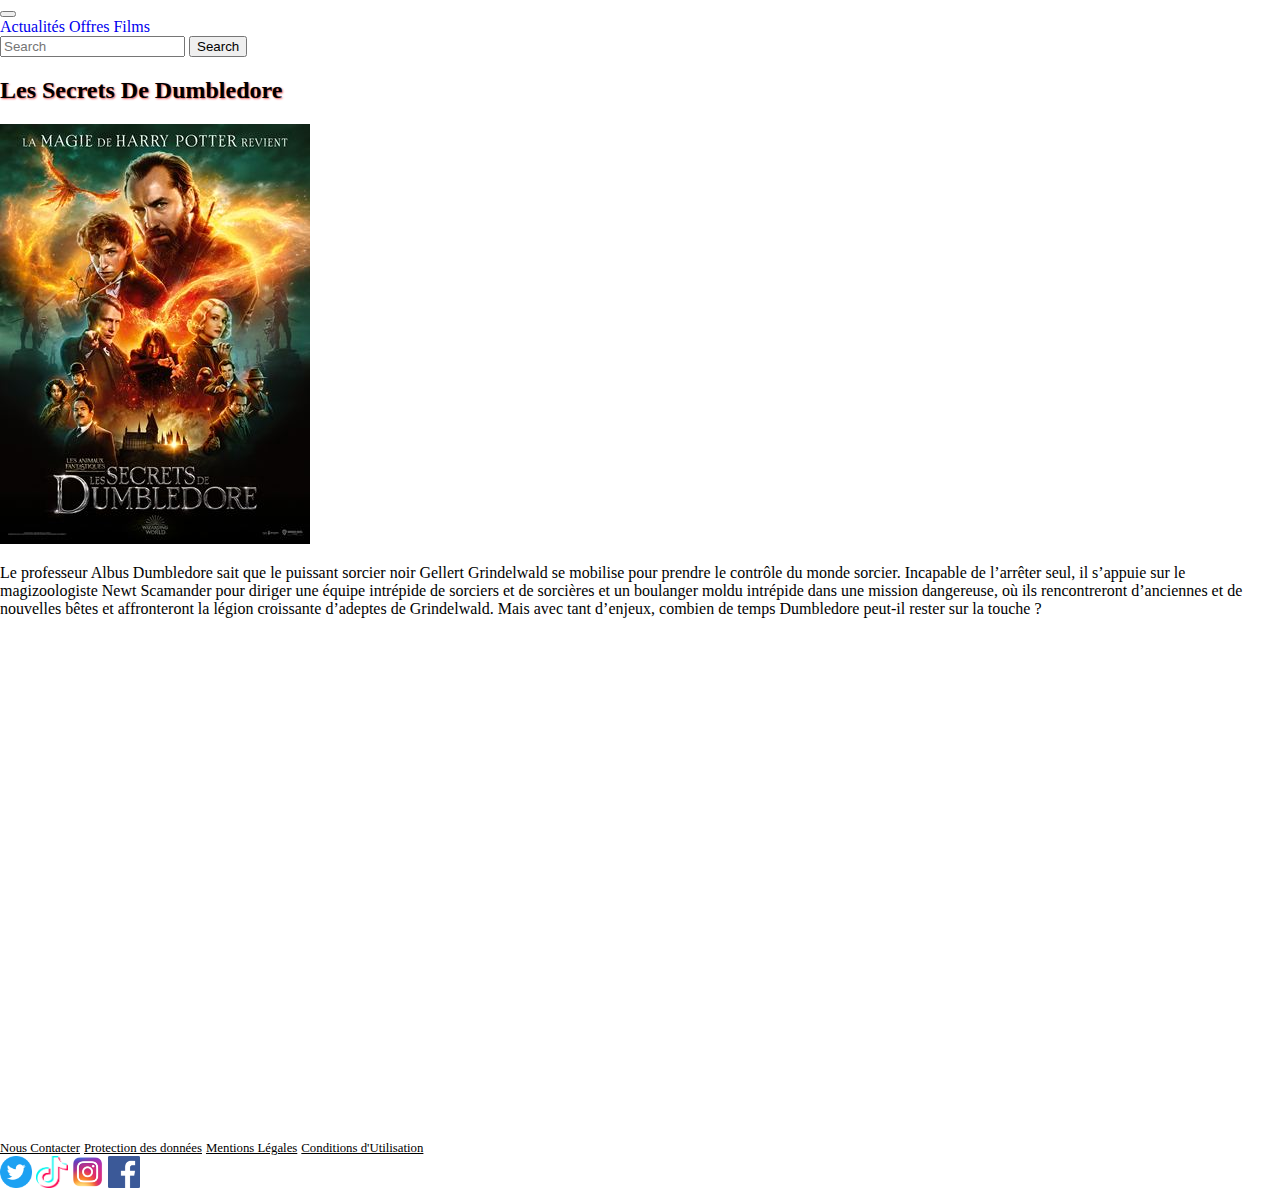
<file: secret.html>
<!DOCTYPE html>
<html lang="en">

<head>
    <meta charset="UTF-8">
    <meta http-equiv="X-UA-Compatible" content="IE=edge">
    <meta name="viewport" content="width=device-width, initial-scale=1.0">
    <title>Secrets de Dumbledore</title>
    <link rel="shortcut icon" href="./assets/bobine.png">


    <link rel="stylesheet" href="https://cdn.jsdelivr.net/npm/bootstrap-icons@1.8.1/font/bootstrap-icons.css">


    <link href="https://cdn.jsdelivr.net/npm/bootstrap@5.1.3/dist/css/bootstrap.min.css" rel="stylesheet"
        integrity="sha384-1BmE4kWBq78iYhFldvKuhfTAU6auU8tT94WrHftjDbrCEXSU1oBoqyl2QvZ6jIW3" crossorigin="anonymous">

    <link rel="stylesheet" href="style.css">

</head>

<body>

    <nav class="navbar navbar-expand-lg navbar-light bg-dark text-light">
        <div class="container-fluid">
            <button class="navbar-toggler bg-light" type="button" data-bs-toggle="collapse"
                data-bs-target="#navbarSupportedContent" aria-controls="navbarSupportedContent" aria-expanded="false"
                aria-label="Toggle navigation">
                <span class="navbar-toggler-icon"></span>
            </button>
            <div class="collapse navbar-collapse justify-content-around border border-dark p-1"
                id="navbarSupportedContent">

                <a class="nav-link active text-light fw-bold" aria-current="page" href="index.html">Actualités</a>
                <a class="nav-link fw-bold text-light" href="films.html">Offres</a>
                <a class="nav-link fw-bold text-light" href="films.html">Films</a>
                <form class="d-flex">
                    <input class="form-control me-2" type="search" placeholder="Search" aria-label="Search">
                    <button class="btn btn-outline-light" type="submit">Search</button>
                </form>
            </div>
        </div>
    </nav>


    <div class="row m-0 p-0">
        <div class="col text-center m-5 text-primary ombreh2">
            <h2>Les Secrets De Dumbledore</h2>
        </div>
    </div>



    <div class="rox m-0 p-0">
        <div class="col-lg-12 text-center">
            <img src="./assets/img/secrets.jpg" alt="Affiche du Film Les Animaux Fantastiques : Les secrets de Grindelwald">
        </div>
        <div class="col">
            <p class="m-5 fs-5">Le professeur Albus Dumbledore sait que le puissant sorcier noir Gellert Grindelwald se
                mobilise pour prendre le contrôle du monde sorcier. Incapable de l’arrêter seul, il s’appuie sur le
                magizoologiste Newt Scamander pour diriger une équipe intrépide de sorciers et de sorcières et un
                boulanger moldu intrépide dans une mission dangereuse, où ils rencontreront d’anciennes et de nouvelles
                bêtes et affronteront la légion croissante d’adeptes de Grindelwald. Mais avec tant d’enjeux, combien de
                temps Dumbledore peut-il rester sur la touche ?</p>
        </div>
        <div class="row m-0 p-0">
            <div class="col text-center d-flex justify-content-center">
                <div class="iframe">
                    <iframe width="560" height="315" src="https://www.youtube.com/embed/VkiwSNPxDg4"
                        title="YouTube video player" frameborder="0"
                        allow="accelerometer; autoplay; clipboard-write; encrypted-media; gyroscope; picture-in-picture"
                        allowfullscreen></iframe>
                </div>

            </div>
        </div>

    </div>










    <footer>
        <div class="container-fluid bg-dark">
          <div class="row border-dark mt-5 p-3">
            <div class="col-lg-9 d-flex justify-content-between text-center">
              <span class="text-light p-2 footer m-1"><u>Nous Contacter</u></span>
              <span class="text-light p-2 footer m-1"><u>Protection des données</u></span>
              <span class="text-light p-2 footer m-1"><u>Mentions Légales</u></span>
              <span class="text-light p-2 footer m-1"><u>Conditions d'Utilisation</u></span>
            </div>
            <div class="col-lg-3 d-flex justify-content-end">
              <a href="https://twitter.com/allocine"><img src="assets/img/twitter.png" class="imgSize m-2" alt="Logo de twitter"></a>
              <a href="https://www.tiktok.com/"><img src="assets/img/tiktok.png" class="imgSize m-2" alt="Logo de tiktok"></a>
              <a href="https://www.instagram.com/allocine/"><img src="assets/img/insta.png" class="imgSize m-2" alt="Logo d'instagram"></a>
              <a href="https://www.facebook.com/allocine"><img src="assets/img/facebook.png" class="imgSize m-2" alt="Logo de facebook"></a>
            </div>
          </div>
        </div>
      </footer>

    <script src="https://cdn.jsdelivr.net/npm/bootstrap@5.1.3/dist/js/bootstrap.bundle.min.js"
        integrity="sha384-ka7Sk0Gln4gmtz2MlQnikT1wXgYsOg+OMhuP+IlRH9sENBO0LRn5q+8nbTov4+1p" crossorigin="anonymous">
    </script>
</body>

</html>
</file>
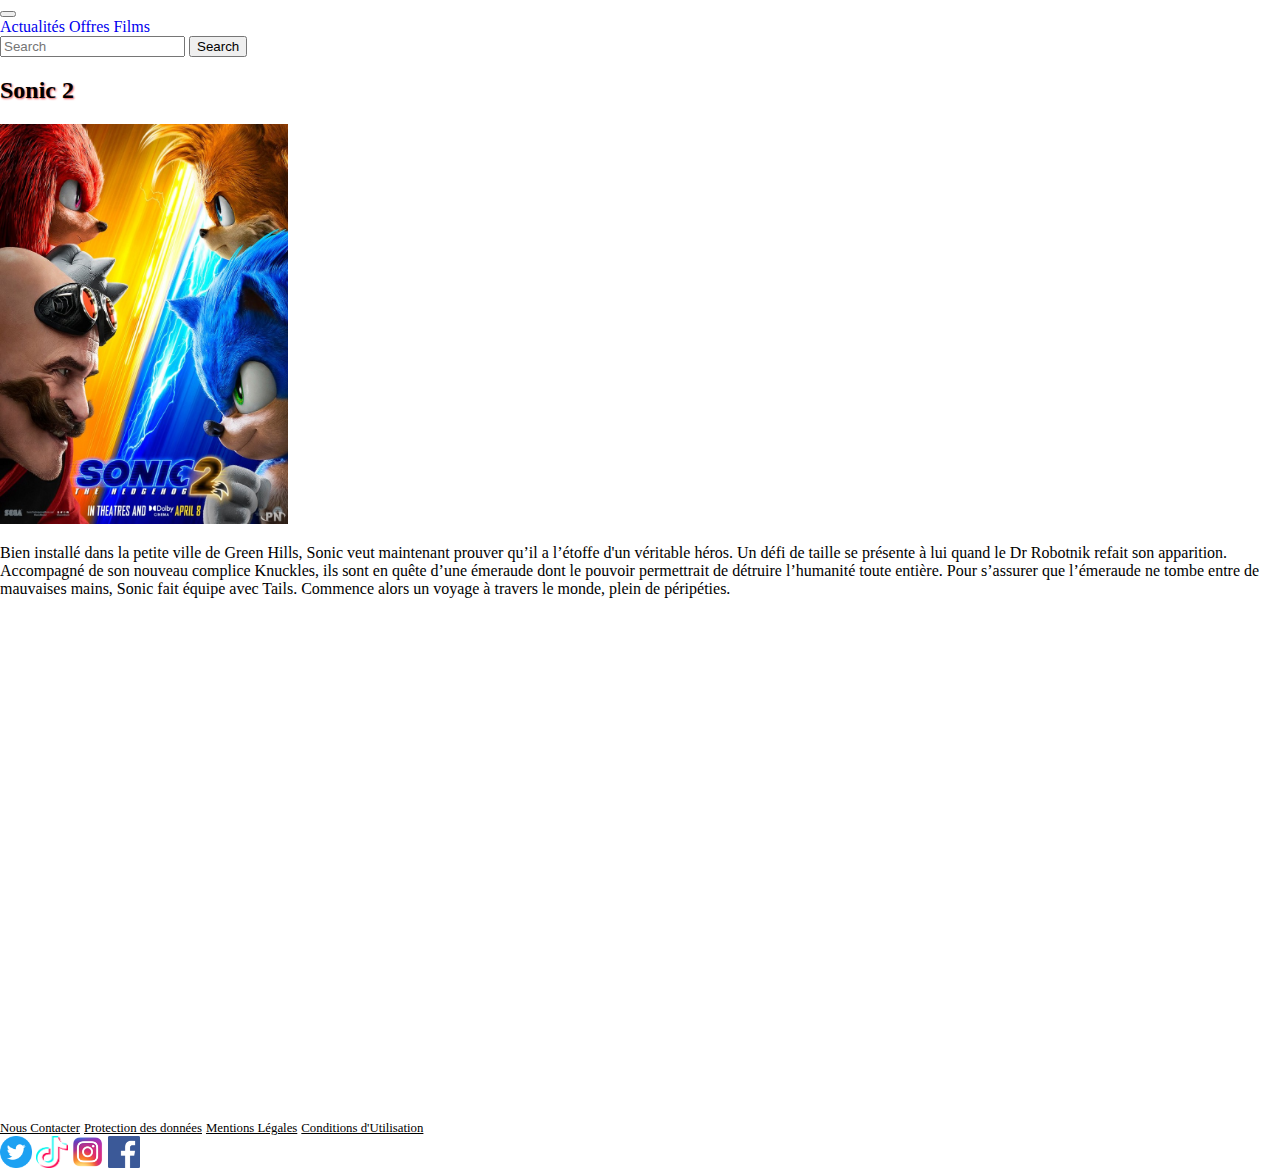
<file: sonic.html>
<!DOCTYPE html>
<html lang="en">

<head>
    <meta charset="UTF-8">
    <meta http-equiv="X-UA-Compatible" content="IE=edge">
    <meta name="viewport" content="width=device-width, initial-scale=1.0">
    <title>Sonic 2</title>


    <link rel="shortcut icon" href="./assets/bobine.png">

    <link rel="stylesheet" href="https://cdn.jsdelivr.net/npm/bootstrap-icons@1.8.1/font/bootstrap-icons.css">


    <link href="https://cdn.jsdelivr.net/npm/bootstrap@5.1.3/dist/css/bootstrap.min.css" rel="stylesheet"
        integrity="sha384-1BmE4kWBq78iYhFldvKuhfTAU6auU8tT94WrHftjDbrCEXSU1oBoqyl2QvZ6jIW3" crossorigin="anonymous">

    <link rel="stylesheet" href="style.css">

</head>

<body>

    <nav class="navbar navbar-expand-lg navbar-light bg-dark text-light">
        <div class="container-fluid">
            <button class="navbar-toggler bg-light" type="button" data-bs-toggle="collapse"
                data-bs-target="#navbarSupportedContent" aria-controls="navbarSupportedContent" aria-expanded="false"
                aria-label="Toggle navigation">
                <span class="navbar-toggler-icon"></span>
            </button>
            <div class="collapse navbar-collapse justify-content-around border border-dark p-1"
                id="navbarSupportedContent">

                <a class="nav-link active text-light fw-bold" aria-current="page" href="index.html">Actualités</a>
                <a class="nav-link fw-bold text-light" href="films.html">Offres</a>
                <a class="nav-link fw-bold text-light" href="films.html">Films</a>
                <form class="d-flex">
                    <input class="form-control me-2" type="search" placeholder="Search" aria-label="Search">
                    <button class="btn btn-outline-light" type="submit">Search</button>
                </form>
            </div>
        </div>
    </nav>



    <div class="row m-0 p-0">
        <div class="col text-center m-5 text-primary ombreh2">
            <h2>Sonic 2</h2>
        </div>
    </div>




    <div class="rox m-0 p-0">
        <div class="col-lg-12 text-center">
            <img src="./assets/img/sonic.jpg" class="dvd" alt="Affiche du Film Sonic 2">
        </div>
        <div class="col">
            <p class="m-5 fs-5">Bien installé dans la petite ville de Green Hills, Sonic veut maintenant prouver qu’il a l’étoffe d'un véritable héros. Un défi de taille se présente à lui quand le Dr Robotnik refait son apparition. Accompagné de son nouveau complice Knuckles, ils sont en quête d’une émeraude dont le pouvoir permettrait de détruire l’humanité toute entière. Pour s’assurer que l’émeraude ne tombe entre de mauvaises mains, Sonic fait équipe avec Tails. Commence alors un voyage à travers le monde, plein de péripéties.</p>
        </div>
        <div class="row m-0 p-0">
            <div class="col text-center d-flex justify-content-center">
                <div class="iframe">
                    <iframe width="560" height="315" src="https://www.youtube.com/embed/Oc6t4j17a34" title="YouTube video player" frameborder="0" allow="accelerometer; autoplay; clipboard-write; encrypted-media; gyroscope; picture-in-picture" allowfullscreen></iframe>
                </div>

            </div>
        </div>

    </div>


    <footer>
        <div class="container-fluid bg-dark">
          <div class="row border-dark mt-5 p-3">
            <div class="col-lg-9 d-flex justify-content-between text-center">
              <span class="text-light p-2 footer m-1"><u>Nous Contacter</u></span>
              <span class="text-light p-2 footer m-1"><u>Protection des données</u></span>
              <span class="text-light p-2 footer m-1"><u>Mentions Légales</u></span>
              <span class="text-light p-2 footer m-1"><u>Conditions d'Utilisation</u></span>
            </div>
            <div class="col-lg-3 d-flex justify-content-end">
              <a href="https://twitter.com/allocine"><img src="assets/img/twitter.png" class="imgSize m-2" alt="Logo de twitter"></a>
              <a href="https://www.tiktok.com/"><img src="assets/img/tiktok.png" class="imgSize m-2" alt="Logo de tiktok"></a>
              <a href="https://www.instagram.com/allocine/"><img src="assets/img/insta.png" class="imgSize m-2" alt="Logo d'instagram"></a>
              <a href="https://www.facebook.com/allocine"><img src="assets/img/facebook.png" class="imgSize m-2" alt="Logo de facebook"></a>
            </div>
          </div>
        </div>
      </footer>

    <script src="https://cdn.jsdelivr.net/npm/bootstrap@5.1.3/dist/js/bootstrap.bundle.min.js"
        integrity="sha384-ka7Sk0Gln4gmtz2MlQnikT1wXgYsOg+OMhuP+IlRH9sENBO0LRn5q+8nbTov4+1p" crossorigin="anonymous">
    </script>
</body>

</html>
</file>
<file: style.css>
.imgSize {
    width: 2rem;
    height: 2rem;
}

.size {
    width: 20rem;
    height: 10rem;
}

.bleu {
    background-color: #4A588A;
}

.footer {
    font-size: 0.8rem;
}


body {
    margin: 0;
    padding: 0;
    background-color: rgb(255, 255, 255);
}

ul {
    list-style: none;
}

a {
    text-decoration: none;
}


.container {
    position: relative;
    width: 100%;
    display: flex;
    flex-direction: row;
    align-items: center;
    justify-content: flex-start;
    overflow-x: scroll;
    padding: 0;
    box-sizing: border-box;

}




.box {
    width: 18rem;
    box-shadow: 2px 2px 30px rgba(0, 0, 0, 0.2);
    border-radius: 1rem;
    overflow: hidden;
    margin: 2rem;

}

.slide-img {
    height: 26rem;
    position: relative;

}

.slide-img img {
    width: 100%;
    height: 100%;
    object-fit: cover;
    box-sizing: border-box;
}


.detail-box {
    width: 100%;
    display: flex;
    justify-content: space-between;
    align-items: center;
    padding: 1rem 1.25rem;
    box-sizing: border-box;
    font-family: 'Gill Sans', 'Gill Sans MT', Calibri, 'Trebuchet MS', sans-serif;

}

.type {
    display: flex;
    flex-direction: column;
}

.type a {
    color: crimson;
    margin: 0.5rem 0;
    font-weight: 700;
    padding-right: 0.75rem;
    font-size: 1.25rem;
}

.type .contesduhasard {
    letter-spacing: 0rem;
    font-size: 1.25rem;
}

.type .secretdum {
    letter-spacing: 0rem;
    font-size: 1.25rem;
}

.type span {
    color: black;

}

.price {
    color: rgb(216, 186, 15);
    font-weight: 600;
    font-size: 1.3rem;
    font-family: 'Courier New', Courier, monospace;
    letter-spacing: 0.1rem;

}

.overlay {
    position: absolute;
    left: 50%;
    top: 50%;
    transform: translate(-50%, -50%);
    width: 100%;
    height: 100%;
    background-color: rgba(236, 98, 174, 0.6);
    display: flex;
    justify-content: center;
    align-items: center;

}

.buy-btn {
    width: 10rem;
    height: 2.5rem;
    display: flex;
    justify-content: center;
    align-items: center;
    background-color: #ffffff;
    color: #252525;
    font-family: 700;
    letter-spacing: 0.2rem;
    font-family: 'Gill Sans', 'Gill Sans MT', Calibri, 'Trebuchet MS', sans-serif;
    border-radius: 1.25rem;
    box-shadow: 2px 2px 30px rgba(0, 0, 0, 0.2);

}

.buy-btn:hover {
    color: #ffffff;
    background-color: black;
    transition: all ease 0.3s;
}

.overlay {
    visibility: hidden;
}

.slide-img:hover .overlay {
    visibility: visible;
    animation: fade 0.5s;
}

@keyframes fade {
    0% {
        opacity: 0;
    }

    100% {
        opacity: 1;
    }
}


.video {
    width: 100%;
    height: 0;
    padding-bottom: 56.25%;
    overflow: hidden;
    position: relative;
}

.video iframe {
    width: 100%;
    height: 100%;
    position: absolute;
    top: 0;
    left: 0;
}


.iframe{
    width: 70%;
    position: relative;
    

}

.iframe::after{
    content: "";
    display: block;
    width: 100%;
    padding-bottom: calc(315/560*100%);
}

.iframe iframe{
    position: absolute;
    width: 100%;
    height: 100%;
    top: 0px;
    left: 0px;
}



.affiche {
    border-radius: 1.25rem;
    box-shadow: 2px 2px 30px rgba(0, 0, 0, 0.2);


}


/****************** Deuxieme page "films" ******************/

.container2 {
    display: flex;
    flex-direction: row;
    align-items: flex-start;
    padding: 0;
    position: relative;
    width: 100%;
    overflow-x: scroll;
}

.carte {
    flex: none;
    order: 0;
    flex-grow: 0;
    border-radius: 1.5rem;
    overflow: hidden;
    margin: 2rem;
}

.dvd {
    width: 18rem;
    height: 25rem
}

.ombreh2 {
    text-shadow: 1px 1px 2px rgb(238,89,89);
}
</file>
